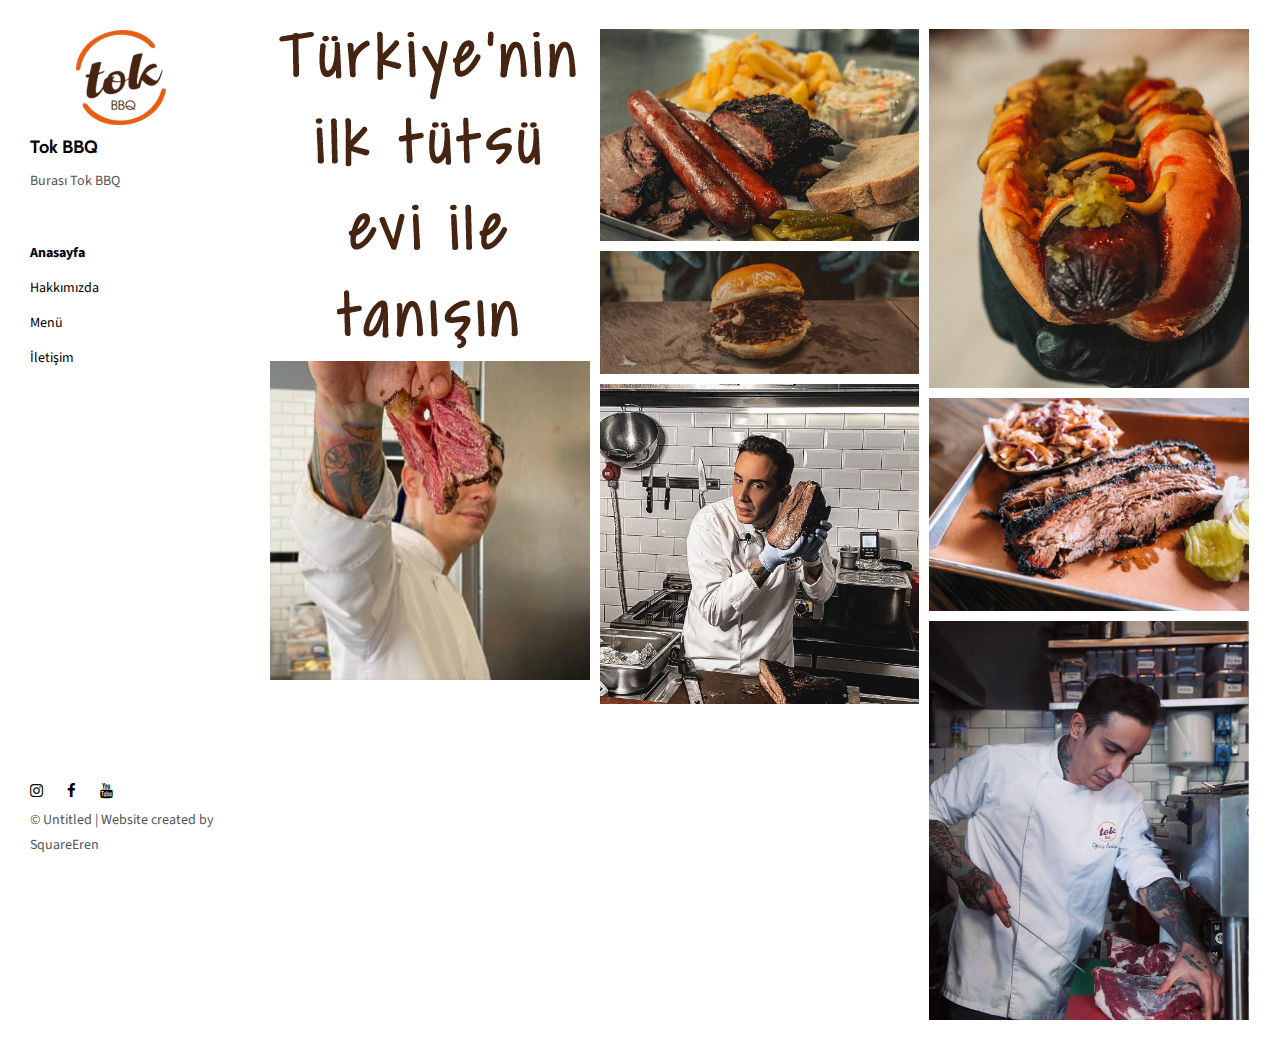
<file: index.html>
<!DOCTYPE html>
<html lang="en">

<head>
  <meta charset="UTF-8">
  <meta content="IE=edge" http-equiv="X-UA-Compatible">
  <meta content="width=device-width,initial-scale=1" name="viewport">
  <meta content="Page description" name="description">
  <meta name="google" content="notranslate" />
  <meta content="Mashup templates have been developped by Orson.io team" name="author">

  <!-- Disable tap highlight on IE -->
  <meta name="msapplication-tap-highlight" content="no">
  
  <link href="./assets/apple-icon-180x180.png" rel="apple-touch-icon">
  <link href="./assets/favicon.ico" rel="icon">



  <title>Tok BBQ</title>  

<link href="./main.82cfd66e.css" rel="stylesheet"></head>

<body>

<!-- Add your content of header -->
<header class="">
  <div class="navbar navbar-default visible-xs">
    <button type="button" class="navbar-toggle collapsed">
      <span class="sr-only">Toggle navigation</span>
      <span class="icon-bar"></span>
      <span class="icon-bar"></span>
      <span class="icon-bar"></span>
    </button>
    <a href="./index.html" class="navbar-brand">Tok BBQ</a>
  </div>

  <nav class="sidebar">
    <div class="navbar-collapse" id="navbar-collapse">
      <div class="site-header hidden-xs">
          <a class="site-brand" href="./index.html" title="">
            <img class="img-responsive site-logo" alt="" src="./assets/images/logo.png">
            Tok BBQ
          </a>
        <p>Burası Tok BBQ</p>
      </div>
      <ul class="nav">
        <li><a href="./index.html" title="">Anasayfa</a></li>
        <li><a href="./about.html" title="">Hakkımızda</a></li>
        <li><a href="./services.html" title="">Menü</a></li>
        <li><a href="./contact.html" title="">İletişim</a></li>
      </ul>

      <nav class="nav-footer">
        <p class="nav-footer-social-buttons">
          <a class="fa-icon" href="https://www.instagram.com/tokbbq" title="">
            <i class="fa fa-instagram"></i>
          </a>
          <a class="fa-icon" href="https://www.facebook.com/tokbbq" title="">
            <i class="fa fa-facebook"></i>
          </a>
          <a class="fa-icon" href="https://www.youtube.com/user/CozmicRock" title="">
            <i class="fa fa-youtube"></i>
          </a>
        </p>
        <p>© Untitled | Website created by<br>SquareEren</p>
      </nav>  
    </div> 
  </nav>
</header>
<main class="" id="main-collapse">

<!-- Add your site or app content here -->
 
<div class="hero-full-wrapper">
  <div class="grid">
  <div class="gutter-sizer"></div>
    <div class="grid-sizer"></div>
    
    <div class="grid-item">
      <img class="img-responsive" alt="" src="./assets/images/tutsuev.png">
    </div>

    
    <div class="grid-item">
      <img class="img-responsive" alt="" src="./assets/images/img4.jpg">
    </div>

    <div class="grid-item">
      <img class="img-responsive" alt="" src="./assets/images/img2.jpg">
    </div>
    <div class="grid-item">
      <img class="img-responsive" alt="" src="./assets/images/img3.jpg">
    </div>
    
    <div class="grid-item">
      <img class="img-responsive" alt="" src="./assets/images/img1.jpg">
    </div>

    <div class="grid-item">
      <img class="img-responsive" alt="" src="./assets/images/img6.jpg">
    </div>

    <div class="grid-item">
      <img class="img-responsive" alt="" src="./assets/images/img7.jpg">
    </div>
    <div class="grid-item">
      <img class="img-responsive" alt="" src="./assets/images/img8.jpg">
    </div>
    
  </div>
</div>


<script>
  document.addEventListener("DOMContentLoaded", function (event) {
     masonryBuild();
  });
</script>

</main>

<script>
document.addEventListener("DOMContentLoaded", function (event) {
  navbarToggleSidebar();
  navActivePage();
});
</script>

<!-- Google Analytics: change UA-XXXXX-X to be your site's ID 

<script>
  (function (i, s, o, g, r, a, m) {
    i['GoogleAnalyticsObject'] = r; i[r] = i[r] || function () {
      (i[r].q = i[r].q || []).push(arguments)
    }, i[r].l = 1 * new Date(); a = s.createElement(o),
      m = s.getElementsByTagName(o)[0]; a.async = 1; a.src = g; m.parentNode.insertBefore(a, m)
  })(window, document, 'script', '//www.google-analytics.com/analytics.js', 'ga');
  ga('create', 'UA-XXXXX-X', 'auto');
  ga('send', 'pageview');
</script>

--><script type="text/javascript" src="./main.85741bff.js"></script></body>

</html>
</file>
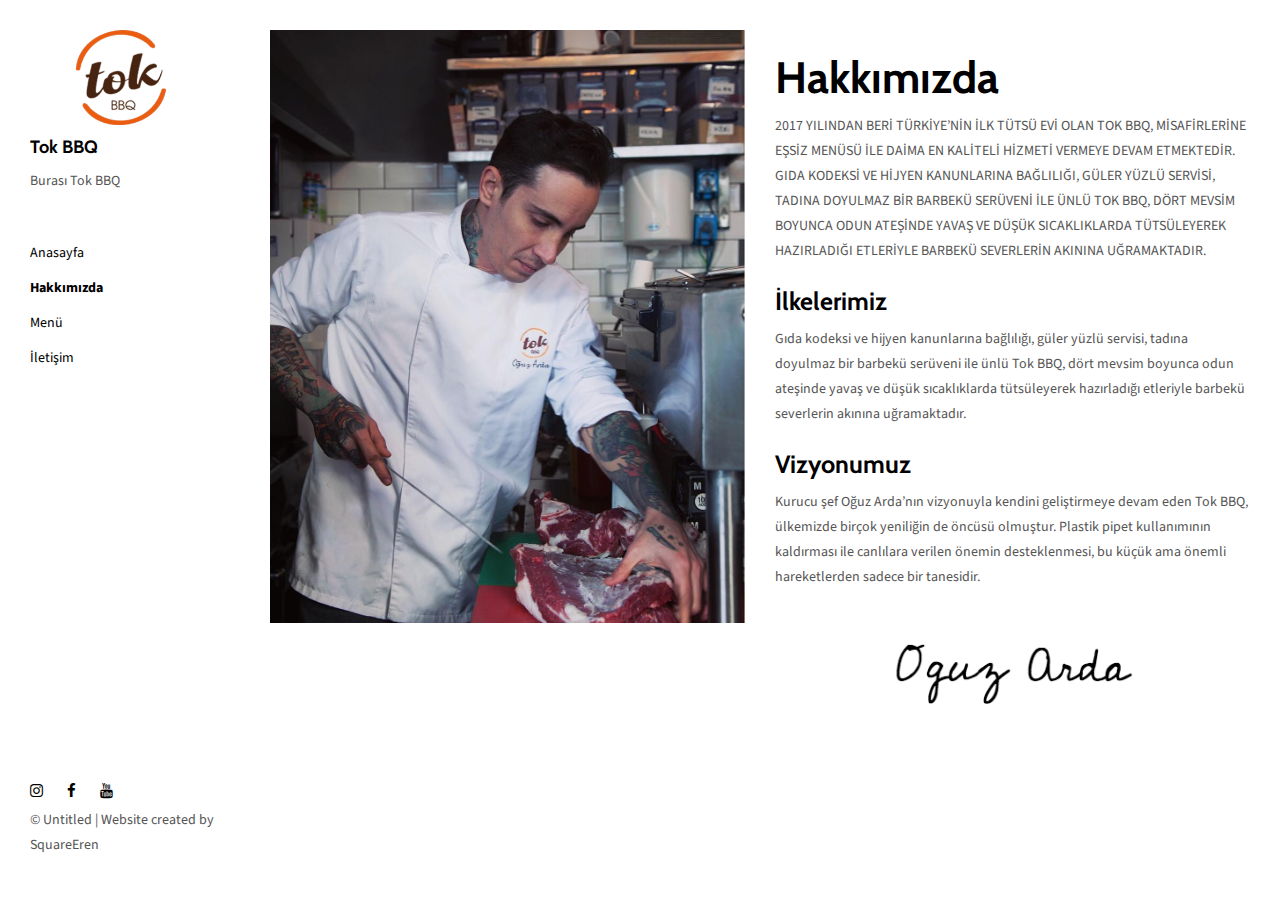
<file: about.html>
<!DOCTYPE html>
<html lang="en">

<head>
  <meta charset="UTF-8">
  <meta content="IE=edge" http-equiv="X-UA-Compatible">
  <meta content="width=device-width,initial-scale=1" name="viewport">
  <meta content="description" name="description">
  <meta name="google" content="notranslate" />
  <meta content="Mashup templates have been developped by Orson.io team" name="author">

  <!-- Disable tap highlight on IE -->
  <meta name="msapplication-tap-highlight" content="no">
  
  <link href="./assets/apple-icon-180x180.png" rel="apple-touch-icon">
  <link href="./assets/favicon.ico" rel="icon">



  <title>Hakkımızda - Burası TokBBQ</title>  

<link href="./main.82cfd66e.css" rel="stylesheet"></head>

<body>

 <!-- Add your content of header -->
 <header class="">
  <div class="navbar navbar-default visible-xs">
    <button type="button" class="navbar-toggle collapsed">
      <span class="sr-only">Toggle navigation</span>
      <span class="icon-bar"></span>
      <span class="icon-bar"></span>
      <span class="icon-bar"></span>
    </button>
    <a href="./index.html" class="navbar-brand">Tok BBQ</a>
  </div>

  <nav class="sidebar">
    <div class="navbar-collapse" id="navbar-collapse">
      <div class="site-header hidden-xs">
          <a class="site-brand" href="./index.html" title="">
            <img class="img-responsive site-logo" alt="" src="./assets/images/logo.png">
            Tok BBQ
          </a>
        <p>Burası Tok BBQ</p>
      </div>
      <ul class="nav">
        <li><a href="./index.html" title="">Anasayfa</a></li>
        <li><a href="./about.html" title="">Hakkımızda</a></li>
        <li><a href="./services.html" title="">Menü</a></li>
        <li><a href="./contact.html" title="">İletişim</a></li>
      </ul>

      <nav class="nav-footer">
        <p class="nav-footer-social-buttons">
          <a class="fa-icon" href="https://www.instagram.com/tokbbq" title="">
            <i class="fa fa-instagram"></i>
          </a>
          <a class="fa-icon" href="https://www.facebook.com/tokbbq" title="">
            <i class="fa fa-facebook"></i>
          </a>
          <a class="fa-icon" href="https://www.youtube.com/user/CozmicRock" title="">
            <i class="fa fa-youtube"></i>
          </a>
        </p>
        <p>© Untitled | Website created by<br>SquareEren</p>
      </nav>  
    </div> 
  </nav>
</header>
<main class="" id="main-collapse">


<div class="row">
  <div class="col-xs-12 col-md-6">
    <img class="img-responsive" alt="" src="./assets/images/img8.jpg">
  </div>
  <div class="col-xs-12 col-md-6">
    <h1>Hakkımızda</h1>
    
    <p>2017 YILINDAN BERİ TÜRKİYE’NİN İLK TÜTSÜ EVİ OLAN TOK BBQ, MİSAFİRLERİNE EŞSİZ MENÜSÜ İLE DAİMA EN KALİTELİ HİZMETİ VERMEYE DEVAM ETMEKTEDİR.
      GIDA KODEKSİ VE HİJYEN KANUNLARINA BAĞLILIĞI, GÜLER YÜZLÜ SERVİSİ, TADINA DOYULMAZ BİR BARBEKÜ SERÜVENİ İLE ÜNLÜ TOK BBQ, DÖRT MEVSİM BOYUNCA ODUN ATEŞİNDE YAVAŞ VE DÜŞÜK SICAKLIKLARDA TÜTSÜLEYEREK HAZIRLADIĞI ETLERİYLE BARBEKÜ SEVERLERİN AKININA UĞRAMAKTADIR.</p>
    
    <h3>İlkelerimiz</h3>

    <p>Gıda kodeksi ve hijyen kanunlarına bağlılığı, güler yüzlü servisi, tadına doyulmaz bir barbekü serüveni ile ünlü Tok BBQ, dört mevsim boyunca odun ateşinde yavaş ve düşük sıcaklıklarda tütsüleyerek hazırladığı etleriyle barbekü severlerin akınına uğramaktadır.</p>

    <h3>Vizyonumuz</h3>
    
    <p>Kurucu şef Oğuz Arda’nın vizyonuyla kendini geliştirmeye devam eden Tok BBQ, ülkemizde birçok yeniliğin de öncüsü olmuştur. Plastik pipet kullanımının kaldırması ile canlılara verilen önemin desteklenmesi, bu küçük ama önemli hareketlerden sadece bir tanesidir.</p>
    <img class="img-responsive" alt="" src="./assets/images/oguzardaimza.png">
 </div>
</div>
    
</main>

<script>
document.addEventListener("DOMContentLoaded", function (event) {
  navbarToggleSidebar();
  navActivePage();
});
</script>

<!-- Google Analytics: change UA-XXXXX-X to be your site's ID 

<script>
  (function (i, s, o, g, r, a, m) {
    i['GoogleAnalyticsObject'] = r; i[r] = i[r] || function () {
      (i[r].q = i[r].q || []).push(arguments)
    }, i[r].l = 1 * new Date(); a = s.createElement(o),
      m = s.getElementsByTagName(o)[0]; a.async = 1; a.src = g; m.parentNode.insertBefore(a, m)
  })(window, document, 'script', '//www.google-analytics.com/analytics.js', 'ga');
  ga('create', 'UA-XXXXX-X', 'auto');
  ga('send', 'pageview');
</script>

--> <script type="text/javascript" src="./main.85741bff.js"></script></body>

</html>
</file>
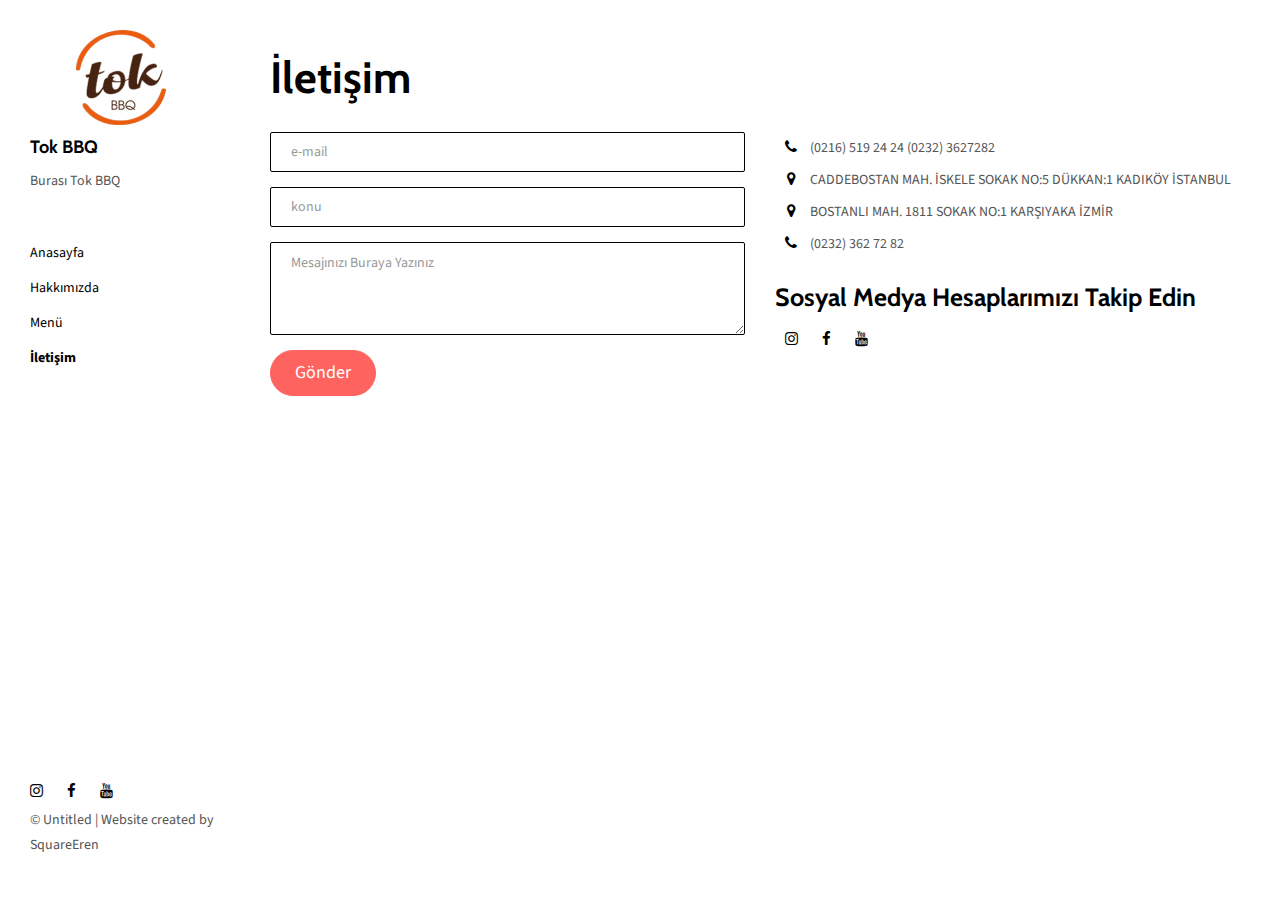
<file: contact.html>
<!DOCTYPE html>
<html lang="en">

<head>
  <meta charset="UTF-8">
  <meta content="IE=edge" http-equiv="X-UA-Compatible">
  <meta content="width=device-width,initial-scale=1" name="viewport">
  <meta content="description" name="description">
  <meta name="google" content="notranslate" />
  <meta content="Mashup templates have been developped by Orson.io team" name="author">

  <!-- Disable tap highlight on IE -->
  <meta name="msapplication-tap-highlight" content="no">
  
  <link href="./assets/apple-icon-180x180.png" rel="apple-touch-icon">
  <link href="./assets/favicon.ico" rel="icon">



  <title>İletişim - Burası TokBBQ</title>  

<link href="./main.82cfd66e.css" rel="stylesheet"></head>

<body>

 <!-- Add your content of header -->
 <header class="">
  <div class="navbar navbar-default visible-xs">
    <button type="button" class="navbar-toggle collapsed">
      <span class="sr-only">Toggle navigation</span>
      <span class="icon-bar"></span>
      <span class="icon-bar"></span>
      <span class="icon-bar"></span>
    </button>
    <a href="./index.html" class="navbar-brand">Tok BBQ</a>
  </div>

  <nav class="sidebar">
    <div class="navbar-collapse" id="navbar-collapse">
      <div class="site-header hidden-xs">
          <a class="site-brand" href="./index.html" title="">
            <img class="img-responsive site-logo" alt="" src="./assets/images/logo.png">
            Tok BBQ
          </a>
        <p>Burası Tok BBQ</p>
      </div>
      <ul class="nav">
        <li><a href="./index.html" title="">Anasayfa</a></li>
        <li><a href="./about.html" title="">Hakkımızda</a></li>
        <li><a href="./services.html" title="">Menü</a></li>
        <li><a href="./contact.html" title="">İletişim</a></li>
      </ul>

      <nav class="nav-footer">
        <p class="nav-footer-social-buttons">
          <a class="fa-icon" href="https://www.instagram.com/tokbbq" title="">
            <i class="fa fa-instagram"></i>
          </a>
          <a class="fa-icon" href="https://www.facebook.com/tokbbq" title="">
            <i class="fa fa-facebook"></i>
          </a>
          <a class="fa-icon" href="https://www.youtube.com/user/CozmicRock" title="">
            <i class="fa fa-youtube"></i>
          </a>
        </p>
        <p>© Untitled | Website created by<br>SquareEren</p>
      </nav>  
    </div> 
  </nav>
</header>
<main class="" id="main-collapse">


<div class="row">
  <div class="col-xs-12">
    <div class="section-container-spacer">
      <h1>İletişim</h1>
    </div>
    <div class="section-container-spacer">
       <form action="" class="reveal-content">
          <div class="row">
            <div class="col-md-6">
              <div class="form-group">
                <input type="email" class="form-control" id="email" placeholder="e-mail">
              </div>
              <div class="form-group">
                <input type="text" class="form-control" id="subject" placeholder="konu">
              </div>
              <div class="form-group">
                <textarea class="form-control" rows="3" placeholder="Mesajınızı Buraya Yazınız"></textarea>
              </div>
              <button type="submit" class="btn btn-primary btn-lg">Gönder</button>
            </div>
            <div class="col-md-6">
              <ul class="list-unstyled address-container">
                <li>
                  <span class="fa-icon">
                    <i class="fa fa-phone" aria-hidden="true"></i>
                  </span>
                  (0216) 519 24 24 (0232) 3627282
                </li>
                <li>
                  <span class="fa-icon">
                    <i class="fa fa fa-map-marker" aria-hidden="true"></i>
                  </span>
                  CADDEBOSTAN MAH. İSKELE SOKAK NO:5 DÜKKAN:1 KADIKÖY İSTANBUL
                </li>
                <li>
                  <span class="fa-icon">
                    <i class="fa fa fa-map-marker" aria-hidden="true"></i>
                  </span>
                  BOSTANLI MAH. 1811 SOKAK NO:1 KARŞIYAKA İZMİR
                </li>
                <li>
                  <span class="fa-icon">
                    <i class="fa fa-phone" aria-hidden="true"></i>
                  </span>
                  (0232) 362 72 82
                </li>
              </ul>
              <h3>Sosyal Medya Hesaplarımızı Takip Edin</h3>
              <a class="fa-icon" href="https://www.instagram.com/tokbbq" title="">
                <i class="fa fa-instagram"></i>
              </a>
              <a class="fa-icon" href="https://www.facebook.com/tokbbq" title="">
                <i class="fa fa-facebook"></i>
              </a>
              <a class="fa-icon" href="https://www.youtube.com/user/CozmicRock" title="">
                <i class="fa fa-youtube"></i>
              </a>
            </div>
          </div>
        </form>
    </div>
  </div>
</div>


</main>

<script>
document.addEventListener("DOMContentLoaded", function (event) {
  navbarToggleSidebar();
  navActivePage();
});
</script>

<!-- Google Analytics: change UA-XXXXX-X to be your site's ID 

<script>
  (function (i, s, o, g, r, a, m) {
    i['GoogleAnalyticsObject'] = r; i[r] = i[r] || function () {
      (i[r].q = i[r].q || []).push(arguments)
    }, i[r].l = 1 * new Date(); a = s.createElement(o),
      m = s.getElementsByTagName(o)[0]; a.async = 1; a.src = g; m.parentNode.insertBefore(a, m)
  })(window, document, 'script', '//www.google-analytics.com/analytics.js', 'ga');
  ga('create', 'UA-XXXXX-X', 'auto');
  ga('send', 'pageview');
</script>

--> <script type="text/javascript" src="./main.85741bff.js"></script></body>

</html>
</file>
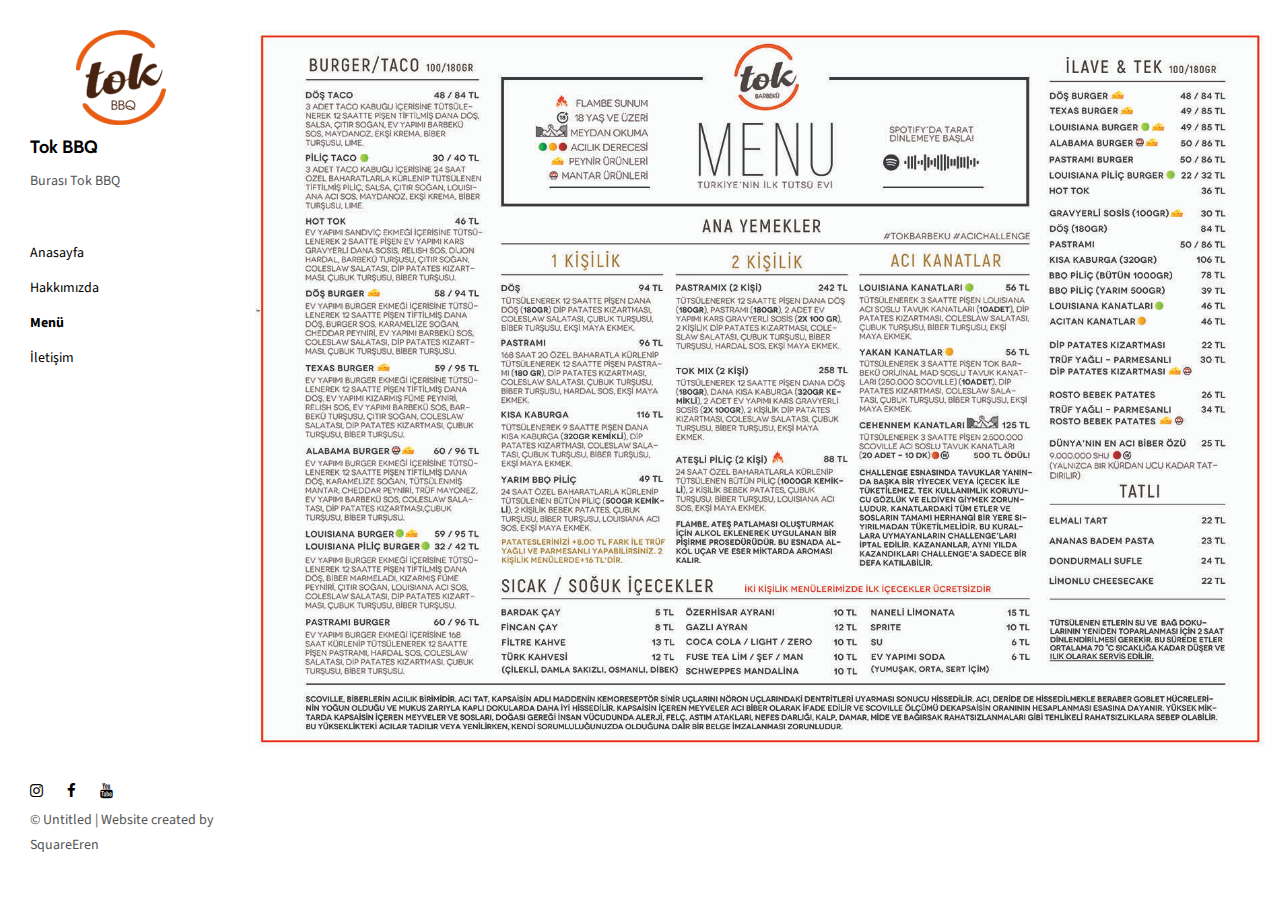
<file: services.html>
<!DOCTYPE html>
<html lang="en">

<head>
  <meta charset="UTF-8">
  <meta content="IE=edge" http-equiv="X-UA-Compatible">
  <meta content="width=device-width,initial-scale=1" name="viewport">
  <meta content="description" name="description">
  <meta name="google" content="notranslate" />
  <meta content="Mashup templates have been developped by Orson.io team" name="author">

  <!-- Disable tap highlight on IE -->
  <meta name="msapplication-tap-highlight" content="no">
  
  <link href="./assets/apple-icon-180x180.png" rel="apple-touch-icon">
  <link href="./assets/favicon.ico" rel="icon">



  <title>Menü - Burası TokBBQ</title>  

<link href="./main.82cfd66e.css" rel="stylesheet"></head>

<body>

 <!-- Add your content of header -->
 <header class="">
  <div class="navbar navbar-default visible-xs">
    <button type="button" class="navbar-toggle collapsed">
      <span class="sr-only">Toggle navigation</span>
      <span class="icon-bar"></span>
      <span class="icon-bar"></span>
      <span class="icon-bar"></span>
    </button>
    <a href="./index.html" class="navbar-brand">Tok BBQ</a>
  </div>

  <nav class="sidebar">
    <div class="navbar-collapse" id="navbar-collapse">
      <div class="site-header hidden-xs">
          <a class="site-brand" href="./index.html" title="">
            <img class="img-responsive site-logo" alt="" src="./assets/images/logo.png">
            Tok BBQ
          </a>
        <p>Burası Tok BBQ</p>
      </div>
      <ul class="nav">
        <li><a href="./index.html" title="">Anasayfa</a></li>
        <li><a href="./about.html" title="">Hakkımızda</a></li>
        <li><a href="./services.html" title="">Menü</a></li>
        <li><a href="./contact.html" title="">İletişim</a></li>
      </ul>

      <nav class="nav-footer">
        <p class="nav-footer-social-buttons">
          <a class="fa-icon" href="https://www.instagram.com/tokbbq" title="">
            <i class="fa fa-instagram"></i>
          </a>
          <a class="fa-icon" href="https://www.facebook.com/tokbbq" title="">
            <i class="fa fa-facebook"></i>
          </a>
          <a class="fa-icon" href="https://www.youtube.com/user/CozmicRock" title="">
            <i class="fa fa-youtube"></i>
          </a>
        </p>
        <p>© Untitled | Website created by<br>SquareEren</p>
      </nav>  
    </div> 
  </nav>
</header>
<main class="" id="main-collapse">


<div class="row">
  <div>
    <img width="1500" height="1067" alt="" style="height:auto;max-width:100%;vertical-align:top;cursor:pointer;" src="./assets/images/menu.jpg">
  </div>
</div>


</main>

<script>
document.addEventListener("DOMContentLoaded", function (event) {
  navbarToggleSidebar();
  navActivePage();
});
</script>

<!-- Google Analytics: change UA-XXXXX-X to be your site's ID 

<script>
  (function (i, s, o, g, r, a, m) {
    i['GoogleAnalyticsObject'] = r; i[r] = i[r] || function () {
      (i[r].q = i[r].q || []).push(arguments)
    }, i[r].l = 1 * new Date(); a = s.createElement(o),
      m = s.getElementsByTagName(o)[0]; a.async = 1; a.src = g; m.parentNode.insertBefore(a, m)
  })(window, document, 'script', '//www.google-analytics.com/analytics.js', 'ga');
  ga('create', 'UA-XXXXX-X', 'auto');
  ga('send', 'pageview');
</script>

--> <script type="text/javascript" src="./main.85741bff.js"></script></body>

</html>
</file>
<file: main.82cfd66e.css>
@import url(https://fonts.googleapis.com/css?family=Cabin:400,700|Source+Sans+Pro:400,700);@import url(https://maxcdn.bootstrapcdn.com/font-awesome/4.7.0/css/font-awesome.min.css);/*!
 * Bootstrap v3.3.7 (http://getbootstrap.com)
 * Copyright 2011-2016 Twitter, Inc.
 * Licensed under MIT (https://github.com/twbs/bootstrap/blob/master/LICENSE)
 */
/*! normalize.css v3.0.3 | MIT License | github.com/necolas/normalize.css */html{font-family:sans-serif;-ms-text-size-adjust:100%;-webkit-text-size-adjust:100%}body{margin:0}article,aside,details,figcaption,figure,footer,header,hgroup,main,menu,nav,section,summary{display:block}audio,canvas,progress,video{display:inline-block;vertical-align:baseline}audio:not([controls]){display:none;height:0}[hidden],template{display:none}a{background-color:transparent}a:active,a:hover{outline:0}abbr[title]{border-bottom:1px dotted}b,strong{font-weight:700}dfn{font-style:italic}h1{font-size:2em;margin:.67em 0}mark{background:#ff0;color:#000}small{font-size:80%}sub,sup{font-size:75%;line-height:0;position:relative;vertical-align:baseline}sup{top:-.5em}sub{bottom:-.25em}img{border:0}svg:not(:root){overflow:hidden}figure{margin:1em 40px}hr{box-sizing:content-box;height:0}pre{overflow:auto}code,kbd,pre,samp{font-family:monospace,monospace;font-size:1em}button,input,optgroup,select,textarea{color:inherit;font:inherit;margin:0}button{overflow:visible}button,select{text-transform:none}button,html input[type=button],input[type=reset],input[type=submit]{-webkit-appearance:button;cursor:pointer}button[disabled],html input[disabled]{cursor:default}button::-moz-focus-inner,input::-moz-focus-inner{border:0;padding:0}input{line-height:normal}input[type=checkbox],input[type=radio]{box-sizing:border-box;padding:0}input[type=number]::-webkit-inner-spin-button,input[type=number]::-webkit-outer-spin-button{height:auto}input[type=search]{-webkit-appearance:textfield;box-sizing:content-box}input[type=search]::-webkit-search-cancel-button,input[type=search]::-webkit-search-decoration{-webkit-appearance:none}fieldset{border:1px solid silver;margin:0 2px;padding:.35em .625em .75em}textarea{overflow:auto}optgroup{font-weight:700}table{border-collapse:collapse;border-spacing:0}td,th{padding:0}

/*! Source: https://github.com/h5bp/html5-boilerplate/blob/master/src/css/main.css */@media print{*,:after,:before{background:transparent!important;color:#000!important;box-shadow:none!important;text-shadow:none!important}a,a:visited{text-decoration:underline}a[href]:after{content:" (" attr(href) ")"}abbr[title]:after{content:" (" attr(title) ")"}a[href^="#"]:after,a[href^="javascript:"]:after{content:""}blockquote,pre{border:1px solid #999;page-break-inside:avoid}thead{display:table-header-group}img,tr{page-break-inside:avoid}img{max-width:100%!important}h2,h3,p{orphans:3;widows:3}h2,h3{page-break-after:avoid}.navbar{display:none}.btn>.caret,.dropup>.btn>.caret{border-top-color:#000!important}.label{border:1px solid #000}.table{border-collapse:collapse!important}.table td,.table th{background-color:#fff!important}.table-bordered td,.table-bordered th{border:1px solid #ddd!important}}*,:after,:before{-webkit-box-sizing:border-box;-moz-box-sizing:border-box;box-sizing:border-box}html{font-size:10px;-webkit-tap-highlight-color:transparent}body{font-family:Source Sans Pro,Helvetica,Arial,sans-serif;font-size:14px;line-height:1.78;color:#555;background-color:#fff}button,input,select,textarea{font-family:inherit;font-size:inherit;line-height:inherit}a{color:#ff6360;text-decoration:none}a:focus,a:hover{color:#ff1814;text-decoration:underline}a:focus{outline:5px auto -webkit-focus-ring-color;outline-offset:-2px}figure{margin:0}img{vertical-align:middle}.img-responsive{display:block;max-width:100%;height:auto;margin:auto;}.img-rounded{border-radius:2px}.img-thumbnail{padding:4px;line-height:1.78;background-color:#fff;border:1px solid #ddd;border-radius:2px;-webkit-transition:all .2s ease-in-out;-o-transition:all .2s ease-in-out;transition:all .2s ease-in-out;display:inline-block;max-width:100%;height:auto}.img-circle{border-radius:50%}hr{margin-top:24px;margin-bottom:24px;border:0;border-top:1px solid #eee}.sr-only{position:absolute;width:1px;height:1px;margin:-1px;padding:0;overflow:hidden;clip:rect(0,0,0,0);border:0}.sr-only-focusable:active,.sr-only-focusable:focus{position:static;width:auto;height:auto;margin:0;overflow:visible;clip:auto}[role=button]{cursor:pointer}.h1,.h2,.h3,.h4,.h5,.h6,h1,h2,h3,h4,h5,h6{font-family:Cabin,Helvetica,Arial,sans-serif;font-weight:700;line-height:1.1;color:#000}.h1 .small,.h1 small,.h2 .small,.h2 small,.h3 .small,.h3 small,.h4 .small,.h4 small,.h5 .small,.h5 small,.h6 .small,.h6 small,h1 .small,h1 small,h2 .small,h2 small,h3 .small,h3 small,h4 .small,h4 small,h5 .small,h5 small,h6 .small,h6 small{font-weight:400;line-height:1;color:#777}.h1,.h2,.h3,h1,h2,h3{margin-top:24px;margin-bottom:12px}.h1 .small,.h1 small,.h2 .small,.h2 small,.h3 .small,.h3 small,h1 .small,h1 small,h2 .small,h2 small,h3 .small,h3 small{font-size:65%}.h4,.h5,.h6,h4,h5,h6{margin-top:12px;margin-bottom:12px}.h4 .small,.h4 small,.h5 .small,.h5 small,.h6 .small,.h6 small,h4 .small,h4 small,h5 .small,h5 small,h6 .small,h6 small{font-size:75%}.h1,h1{font-size:44px}.h2,h2{font-size:33px}.h3,h3{font-size:25px}.h4,h4{font-size:19px}.h5,h5{font-size:14px}.h6,h6{font-size:12px}p{margin:0 0 12px}.lead{margin-bottom:24px;font-size:16px;font-weight:300;line-height:1.4}@media (min-width:768px){.lead{font-size:21px}}.small,small{font-size:85%}.mark,mark{background-color:#fcf8e3;padding:.2em}.text-left{text-align:left}.text-right{text-align:right}.text-center{text-align:center}.text-justify{text-align:justify}.text-nowrap{white-space:nowrap}.text-lowercase{text-transform:lowercase}.initialism,.text-uppercase{text-transform:uppercase}.text-capitalize{text-transform:capitalize}.text-muted{color:#777}.text-primary{color:#ff6360}a.text-primary:focus,a.text-primary:hover{color:#ff312d}.text-success{color:#fff}a.text-success:focus,a.text-success:hover{color:#e6e6e6}.text-info{color:#31708f}a.text-info:focus,a.text-info:hover{color:#245269}.text-warning{color:#8a6d3b}a.text-warning:focus,a.text-warning:hover{color:#66512c}.text-danger{color:#fff}a.text-danger:focus,a.text-danger:hover{color:#e6e6e6}.bg-primary{color:#fff;background-color:#ff6360}a.bg-primary:focus,a.bg-primary:hover{background-color:#ff312d}.bg-success{background-color:#57ce6e}a.bg-success:focus,a.bg-success:hover{background-color:#37bb50}.bg-info{background-color:#d9edf7}a.bg-info:focus,a.bg-info:hover{background-color:#afd9ee}.bg-warning{background-color:#fcf8e3}a.bg-warning:focus,a.bg-warning:hover{background-color:#f7ecb5}.bg-danger{background-color:#ee624b}a.bg-danger:focus,a.bg-danger:hover{background-color:#ea391c}.page-header{padding-bottom:11px;margin:48px 0 24px;border-bottom:1px solid #eee}ol,ul{margin-top:0;margin-bottom:12px}ol ol,ol ul,ul ol,ul ul{margin-bottom:0}.list-inline,.list-unstyled{padding-left:0;list-style:none}.list-inline{margin-left:-5px}.list-inline>li{display:inline-block;padding-left:5px;padding-right:5px}dl{margin-top:0;margin-bottom:24px}dd,dt{line-height:1.78}dt{font-weight:700}dd{margin-left:0}.dl-horizontal dd:after,.dl-horizontal dd:before{content:" ";display:table}.dl-horizontal dd:after{clear:both}@media (min-width:768px){.dl-horizontal dt{float:left;width:160px;clear:left;text-align:right;overflow:hidden;text-overflow:ellipsis;white-space:nowrap}.dl-horizontal dd{margin-left:180px}}abbr[data-original-title],abbr[title]{cursor:help;border-bottom:1px dotted #777}.initialism{font-size:90%}blockquote{padding:12px 24px;margin:0 0 24px;font-size:17.5px;border-left:5px solid #eee}blockquote ol:last-child,blockquote p:last-child,blockquote ul:last-child{margin-bottom:0}blockquote .small,blockquote footer,blockquote small{display:block;font-size:80%;line-height:1.78;color:#777}blockquote .small:before,blockquote footer:before,blockquote small:before{content:"\2014   \A0"}.blockquote-reverse,blockquote.pull-right{padding-right:15px;padding-left:0;border-right:5px solid #eee;border-left:0;text-align:right}.blockquote-reverse .small:before,.blockquote-reverse footer:before,.blockquote-reverse small:before,blockquote.pull-right .small:before,blockquote.pull-right footer:before,blockquote.pull-right small:before{content:""}.blockquote-reverse .small:after,.blockquote-reverse footer:after,.blockquote-reverse small:after,blockquote.pull-right .small:after,blockquote.pull-right footer:after,blockquote.pull-right small:after{content:"\A0   \2014"}address{margin-bottom:24px;font-style:normal;line-height:1.78}code,kbd,pre,samp{font-family:Menlo,Monaco,Consolas,Courier New,monospace}code{color:#c7254e;background-color:#f9f2f4}code,kbd{padding:2px 4px;font-size:90%;border-radius:2px}kbd{color:#fff;background-color:#333;box-shadow:inset 0 -1px 0 rgba(0,0,0,.25)}kbd kbd{padding:0;font-size:100%;font-weight:700;box-shadow:none}pre{display:block;padding:11.5px;margin:0 0 12px;font-size:13px;line-height:1.78;word-break:break-all;word-wrap:break-word;color:#333;background-color:#f5f5f5;border:1px solid #ccc;border-radius:2px}pre code{padding:0;font-size:inherit;color:inherit;white-space:pre-wrap;background-color:transparent;border-radius:0}.pre-scrollable{max-height:340px;overflow-y:scroll}.container{margin-right:auto;margin-left:auto;padding-left:15px;padding-right:15px}.container:after,.container:before{content:" ";display:table}.container:after{clear:both}@media (min-width:768px){.container{width:750px}}@media (min-width:992px){.container{width:970px}}@media (min-width:1200px){.container{width:1170px}}.container-fluid{margin-right:auto;margin-left:auto;padding-left:15px;padding-right:15px}.container-fluid:after,.container-fluid:before{content:" ";display:table}.container-fluid:after{clear:both}.row{margin-left:-15px;margin-right:-15px}.row:after,.row:before{content:" ";display:table}.row:after{clear:both}.col-lg-1,.col-lg-2,.col-lg-3,.col-lg-4,.col-lg-5,.col-lg-6,.col-lg-7,.col-lg-8,.col-lg-9,.col-lg-10,.col-lg-11,.col-lg-12,.col-md-1,.col-md-2,.col-md-3,.col-md-4,.col-md-5,.col-md-6,.col-md-7,.col-md-8,.col-md-9,.col-md-10,.col-md-11,.col-md-12,.col-sm-1,.col-sm-2,.col-sm-3,.col-sm-4,.col-sm-5,.col-sm-6,.col-sm-7,.col-sm-8,.col-sm-9,.col-sm-10,.col-sm-11,.col-sm-12,.col-xs-1,.col-xs-2,.col-xs-3,.col-xs-4,.col-xs-5,.col-xs-6,.col-xs-7,.col-xs-8,.col-xs-9,.col-xs-10,.col-xs-11,.col-xs-12{position:relative;min-height:1px;padding-left:15px;padding-right:15px}.col-xs-1,.col-xs-2,.col-xs-3,.col-xs-4,.col-xs-5,.col-xs-6,.col-xs-7,.col-xs-8,.col-xs-9,.col-xs-10,.col-xs-11,.col-xs-12{float:left}.col-xs-1{width:8.33333%}.col-xs-2{width:16.66667%}.col-xs-3{width:25%}.col-xs-4{width:33.33333%}.col-xs-5{width:41.66667%}.col-xs-6{width:50%}.col-xs-7{width:58.33333%}.col-xs-8{width:66.66667%}.col-xs-9{width:75%}.col-xs-10{width:83.33333%}.col-xs-11{width:91.66667%}.col-xs-12{width:100%}.col-xs-pull-0{right:auto}.col-xs-pull-1{right:8.33333%}.col-xs-pull-2{right:16.66667%}.col-xs-pull-3{right:25%}.col-xs-pull-4{right:33.33333%}.col-xs-pull-5{right:41.66667%}.col-xs-pull-6{right:50%}.col-xs-pull-7{right:58.33333%}.col-xs-pull-8{right:66.66667%}.col-xs-pull-9{right:75%}.col-xs-pull-10{right:83.33333%}.col-xs-pull-11{right:91.66667%}.col-xs-pull-12{right:100%}.col-xs-push-0{left:auto}.col-xs-push-1{left:8.33333%}.col-xs-push-2{left:16.66667%}.col-xs-push-3{left:25%}.col-xs-push-4{left:33.33333%}.col-xs-push-5{left:41.66667%}.col-xs-push-6{left:50%}.col-xs-push-7{left:58.33333%}.col-xs-push-8{left:66.66667%}.col-xs-push-9{left:75%}.col-xs-push-10{left:83.33333%}.col-xs-push-11{left:91.66667%}.col-xs-push-12{left:100%}.col-xs-offset-0{margin-left:0}.col-xs-offset-1{margin-left:8.33333%}.col-xs-offset-2{margin-left:16.66667%}.col-xs-offset-3{margin-left:25%}.col-xs-offset-4{margin-left:33.33333%}.col-xs-offset-5{margin-left:41.66667%}.col-xs-offset-6{margin-left:50%}.col-xs-offset-7{margin-left:58.33333%}.col-xs-offset-8{margin-left:66.66667%}.col-xs-offset-9{margin-left:75%}.col-xs-offset-10{margin-left:83.33333%}.col-xs-offset-11{margin-left:91.66667%}.col-xs-offset-12{margin-left:100%}@media (min-width:768px){.col-sm-1,.col-sm-2,.col-sm-3,.col-sm-4,.col-sm-5,.col-sm-6,.col-sm-7,.col-sm-8,.col-sm-9,.col-sm-10,.col-sm-11,.col-sm-12{float:left}.col-sm-1{width:8.33333%}.col-sm-2{width:16.66667%}.col-sm-3{width:25%}.col-sm-4{width:33.33333%}.col-sm-5{width:41.66667%}.col-sm-6{width:50%}.col-sm-7{width:58.33333%}.col-sm-8{width:66.66667%}.col-sm-9{width:75%}.col-sm-10{width:83.33333%}.col-sm-11{width:91.66667%}.col-sm-12{width:100%}.col-sm-pull-0{right:auto}.col-sm-pull-1{right:8.33333%}.col-sm-pull-2{right:16.66667%}.col-sm-pull-3{right:25%}.col-sm-pull-4{right:33.33333%}.col-sm-pull-5{right:41.66667%}.col-sm-pull-6{right:50%}.col-sm-pull-7{right:58.33333%}.col-sm-pull-8{right:66.66667%}.col-sm-pull-9{right:75%}.col-sm-pull-10{right:83.33333%}.col-sm-pull-11{right:91.66667%}.col-sm-pull-12{right:100%}.col-sm-push-0{left:auto}.col-sm-push-1{left:8.33333%}.col-sm-push-2{left:16.66667%}.col-sm-push-3{left:25%}.col-sm-push-4{left:33.33333%}.col-sm-push-5{left:41.66667%}.col-sm-push-6{left:50%}.col-sm-push-7{left:58.33333%}.col-sm-push-8{left:66.66667%}.col-sm-push-9{left:75%}.col-sm-push-10{left:83.33333%}.col-sm-push-11{left:91.66667%}.col-sm-push-12{left:100%}.col-sm-offset-0{margin-left:0}.col-sm-offset-1{margin-left:8.33333%}.col-sm-offset-2{margin-left:16.66667%}.col-sm-offset-3{margin-left:25%}.col-sm-offset-4{margin-left:33.33333%}.col-sm-offset-5{margin-left:41.66667%}.col-sm-offset-6{margin-left:50%}.col-sm-offset-7{margin-left:58.33333%}.col-sm-offset-8{margin-left:66.66667%}.col-sm-offset-9{margin-left:75%}.col-sm-offset-10{margin-left:83.33333%}.col-sm-offset-11{margin-left:91.66667%}.col-sm-offset-12{margin-left:100%}}@media (min-width:992px){.col-md-1,.col-md-2,.col-md-3,.col-md-4,.col-md-5,.col-md-6,.col-md-7,.col-md-8,.col-md-9,.col-md-10,.col-md-11,.col-md-12{float:left}.col-md-1{width:8.33333%}.col-md-2{width:16.66667%}.col-md-3{width:25%}.col-md-4{width:33.33333%}.col-md-5{width:41.66667%}.col-md-6{width:50%}.col-md-7{width:58.33333%}.col-md-8{width:66.66667%}.col-md-9{width:75%}.col-md-10{width:83.33333%}.col-md-11{width:91.66667%}.col-md-12{width:100%}.col-md-pull-0{right:auto}.col-md-pull-1{right:8.33333%}.col-md-pull-2{right:16.66667%}.col-md-pull-3{right:25%}.col-md-pull-4{right:33.33333%}.col-md-pull-5{right:41.66667%}.col-md-pull-6{right:50%}.col-md-pull-7{right:58.33333%}.col-md-pull-8{right:66.66667%}.col-md-pull-9{right:75%}.col-md-pull-10{right:83.33333%}.col-md-pull-11{right:91.66667%}.col-md-pull-12{right:100%}.col-md-push-0{left:auto}.col-md-push-1{left:8.33333%}.col-md-push-2{left:16.66667%}.col-md-push-3{left:25%}.col-md-push-4{left:33.33333%}.col-md-push-5{left:41.66667%}.col-md-push-6{left:50%}.col-md-push-7{left:58.33333%}.col-md-push-8{left:66.66667%}.col-md-push-9{left:75%}.col-md-push-10{left:83.33333%}.col-md-push-11{left:91.66667%}.col-md-push-12{left:100%}.col-md-offset-0{margin-left:0}.col-md-offset-1{margin-left:8.33333%}.col-md-offset-2{margin-left:16.66667%}.col-md-offset-3{margin-left:25%}.col-md-offset-4{margin-left:33.33333%}.col-md-offset-5{margin-left:41.66667%}.col-md-offset-6{margin-left:50%}.col-md-offset-7{margin-left:58.33333%}.col-md-offset-8{margin-left:66.66667%}.col-md-offset-9{margin-left:75%}.col-md-offset-10{margin-left:83.33333%}.col-md-offset-11{margin-left:91.66667%}.col-md-offset-12{margin-left:100%}}@media (min-width:1200px){.col-lg-1,.col-lg-2,.col-lg-3,.col-lg-4,.col-lg-5,.col-lg-6,.col-lg-7,.col-lg-8,.col-lg-9,.col-lg-10,.col-lg-11,.col-lg-12{float:left}.col-lg-1{width:8.33333%}.col-lg-2{width:16.66667%}.col-lg-3{width:25%}.col-lg-4{width:33.33333%}.col-lg-5{width:41.66667%}.col-lg-6{width:50%}.col-lg-7{width:58.33333%}.col-lg-8{width:66.66667%}.col-lg-9{width:75%}.col-lg-10{width:83.33333%}.col-lg-11{width:91.66667%}.col-lg-12{width:100%}.col-lg-pull-0{right:auto}.col-lg-pull-1{right:8.33333%}.col-lg-pull-2{right:16.66667%}.col-lg-pull-3{right:25%}.col-lg-pull-4{right:33.33333%}.col-lg-pull-5{right:41.66667%}.col-lg-pull-6{right:50%}.col-lg-pull-7{right:58.33333%}.col-lg-pull-8{right:66.66667%}.col-lg-pull-9{right:75%}.col-lg-pull-10{right:83.33333%}.col-lg-pull-11{right:91.66667%}.col-lg-pull-12{right:100%}.col-lg-push-0{left:auto}.col-lg-push-1{left:8.33333%}.col-lg-push-2{left:16.66667%}.col-lg-push-3{left:25%}.col-lg-push-4{left:33.33333%}.col-lg-push-5{left:41.66667%}.col-lg-push-6{left:50%}.col-lg-push-7{left:58.33333%}.col-lg-push-8{left:66.66667%}.col-lg-push-9{left:75%}.col-lg-push-10{left:83.33333%}.col-lg-push-11{left:91.66667%}.col-lg-push-12{left:100%}.col-lg-offset-0{margin-left:0}.col-lg-offset-1{margin-left:8.33333%}.col-lg-offset-2{margin-left:16.66667%}.col-lg-offset-3{margin-left:25%}.col-lg-offset-4{margin-left:33.33333%}.col-lg-offset-5{margin-left:41.66667%}.col-lg-offset-6{margin-left:50%}.col-lg-offset-7{margin-left:58.33333%}.col-lg-offset-8{margin-left:66.66667%}.col-lg-offset-9{margin-left:75%}.col-lg-offset-10{margin-left:83.33333%}.col-lg-offset-11{margin-left:91.66667%}.col-lg-offset-12{margin-left:100%}}table{background-color:transparent}caption{padding-top:8px;padding-bottom:8px;color:#777}caption,th{text-align:left}.table{width:100%;max-width:100%;margin-bottom:24px}.table>tbody>tr>td,.table>tbody>tr>th,.table>tfoot>tr>td,.table>tfoot>tr>th,.table>thead>tr>td,.table>thead>tr>th{padding:8px;line-height:1.78;vertical-align:top;border-top:1px solid #ddd}.table>thead>tr>th{vertical-align:bottom;border-bottom:2px solid #ddd}.table>caption+thead>tr:first-child>td,.table>caption+thead>tr:first-child>th,.table>colgroup+thead>tr:first-child>td,.table>colgroup+thead>tr:first-child>th,.table>thead:first-child>tr:first-child>td,.table>thead:first-child>tr:first-child>th{border-top:0}.table>tbody+tbody{border-top:2px solid #ddd}.table .table{background-color:#fff}.table-condensed>tbody>tr>td,.table-condensed>tbody>tr>th,.table-condensed>tfoot>tr>td,.table-condensed>tfoot>tr>th,.table-condensed>thead>tr>td,.table-condensed>thead>tr>th{padding:5px}.table-bordered,.table-bordered>tbody>tr>td,.table-bordered>tbody>tr>th,.table-bordered>tfoot>tr>td,.table-bordered>tfoot>tr>th,.table-bordered>thead>tr>td,.table-bordered>thead>tr>th{border:1px solid #ddd}.table-bordered>thead>tr>td,.table-bordered>thead>tr>th{border-bottom-width:2px}.table-striped>tbody>tr:nth-of-type(odd){background-color:#f9f9f9}.table-hover>tbody>tr:hover{background-color:#f5f5f5}table col[class*=col-]{position:static;float:none;display:table-column}table td[class*=col-],table th[class*=col-]{position:static;float:none;display:table-cell}.table>tbody>tr.active>td,.table>tbody>tr.active>th,.table>tbody>tr>td.active,.table>tbody>tr>th.active,.table>tfoot>tr.active>td,.table>tfoot>tr.active>th,.table>tfoot>tr>td.active,.table>tfoot>tr>th.active,.table>thead>tr.active>td,.table>thead>tr.active>th,.table>thead>tr>td.active,.table>thead>tr>th.active{background-color:#f5f5f5}.table-hover>tbody>tr.active:hover>td,.table-hover>tbody>tr.active:hover>th,.table-hover>tbody>tr:hover>.active,.table-hover>tbody>tr>td.active:hover,.table-hover>tbody>tr>th.active:hover{background-color:#e8e8e8}.table>tbody>tr.success>td,.table>tbody>tr.success>th,.table>tbody>tr>td.success,.table>tbody>tr>th.success,.table>tfoot>tr.success>td,.table>tfoot>tr.success>th,.table>tfoot>tr>td.success,.table>tfoot>tr>th.success,.table>thead>tr.success>td,.table>thead>tr.success>th,.table>thead>tr>td.success,.table>thead>tr>th.success{background-color:#57ce6e}.table-hover>tbody>tr.success:hover>td,.table-hover>tbody>tr.success:hover>th,.table-hover>tbody>tr:hover>.success,.table-hover>tbody>tr>td.success:hover,.table-hover>tbody>tr>th.success:hover{background-color:#43c85d}.table>tbody>tr.info>td,.table>tbody>tr.info>th,.table>tbody>tr>td.info,.table>tbody>tr>th.info,.table>tfoot>tr.info>td,.table>tfoot>tr.info>th,.table>tfoot>tr>td.info,.table>tfoot>tr>th.info,.table>thead>tr.info>td,.table>thead>tr.info>th,.table>thead>tr>td.info,.table>thead>tr>th.info{background-color:#d9edf7}.table-hover>tbody>tr.info:hover>td,.table-hover>tbody>tr.info:hover>th,.table-hover>tbody>tr:hover>.info,.table-hover>tbody>tr>td.info:hover,.table-hover>tbody>tr>th.info:hover{background-color:#c4e3f3}.table>tbody>tr.warning>td,.table>tbody>tr.warning>th,.table>tbody>tr>td.warning,.table>tbody>tr>th.warning,.table>tfoot>tr.warning>td,.table>tfoot>tr.warning>th,.table>tfoot>tr>td.warning,.table>tfoot>tr>th.warning,.table>thead>tr.warning>td,.table>thead>tr.warning>th,.table>thead>tr>td.warning,.table>thead>tr>th.warning{background-color:#fcf8e3}.table-hover>tbody>tr.warning:hover>td,.table-hover>tbody>tr.warning:hover>th,.table-hover>tbody>tr:hover>.warning,.table-hover>tbody>tr>td.warning:hover,.table-hover>tbody>tr>th.warning:hover{background-color:#faf2cc}.table>tbody>tr.danger>td,.table>tbody>tr.danger>th,.table>tbody>tr>td.danger,.table>tbody>tr>th.danger,.table>tfoot>tr.danger>td,.table>tfoot>tr.danger>th,.table>tfoot>tr>td.danger,.table>tfoot>tr>th.danger,.table>thead>tr.danger>td,.table>thead>tr.danger>th,.table>thead>tr>td.danger,.table>thead>tr>th.danger{background-color:#ee624b}.table-hover>tbody>tr.danger:hover>td,.table-hover>tbody>tr.danger:hover>th,.table-hover>tbody>tr:hover>.danger,.table-hover>tbody>tr>td.danger:hover,.table-hover>tbody>tr>th.danger:hover{background-color:#ec4e34}.table-responsive{overflow-x:auto;min-height:.01%}@media screen and (max-width:767px){.table-responsive{width:100%;margin-bottom:18px;overflow-y:hidden;-ms-overflow-style:-ms-autohiding-scrollbar;border:1px solid #ddd}.table-responsive>.table{margin-bottom:0}.table-responsive>.table>tbody>tr>td,.table-responsive>.table>tbody>tr>th,.table-responsive>.table>tfoot>tr>td,.table-responsive>.table>tfoot>tr>th,.table-responsive>.table>thead>tr>td,.table-responsive>.table>thead>tr>th{white-space:nowrap}.table-responsive>.table-bordered{border:0}.table-responsive>.table-bordered>tbody>tr>td:first-child,.table-responsive>.table-bordered>tbody>tr>th:first-child,.table-responsive>.table-bordered>tfoot>tr>td:first-child,.table-responsive>.table-bordered>tfoot>tr>th:first-child,.table-responsive>.table-bordered>thead>tr>td:first-child,.table-responsive>.table-bordered>thead>tr>th:first-child{border-left:0}.table-responsive>.table-bordered>tbody>tr>td:last-child,.table-responsive>.table-bordered>tbody>tr>th:last-child,.table-responsive>.table-bordered>tfoot>tr>td:last-child,.table-responsive>.table-bordered>tfoot>tr>th:last-child,.table-responsive>.table-bordered>thead>tr>td:last-child,.table-responsive>.table-bordered>thead>tr>th:last-child{border-right:0}.table-responsive>.table-bordered>tbody>tr:last-child>td,.table-responsive>.table-bordered>tbody>tr:last-child>th,.table-responsive>.table-bordered>tfoot>tr:last-child>td,.table-responsive>.table-bordered>tfoot>tr:last-child>th{border-bottom:0}}fieldset{margin:0;min-width:0}fieldset,legend{padding:0;border:0}legend{display:block;width:100%;margin-bottom:24px;font-size:21px;line-height:inherit;color:#333;border-bottom:1px solid #e5e5e5}label{display:inline-block;max-width:100%;margin-bottom:5px;font-weight:700}input[type=search]{-webkit-box-sizing:border-box;-moz-box-sizing:border-box;box-sizing:border-box}input[type=checkbox],input[type=radio]{margin:4px 0 0;margin-top:1px\9;line-height:normal}input[type=file]{display:block}input[type=range]{display:block;width:100%}select[multiple],select[size]{height:auto}input[type=checkbox]:focus,input[type=file]:focus,input[type=radio]:focus{outline:5px auto -webkit-focus-ring-color;outline-offset:-2px}output{padding-top:9px}.form-control,output{display:block;font-size:14px;line-height:1.78;color:#555}.form-control{width:100%;height:40px;padding:8px 20px;background-color:#fff;background-image:none;border:1px solid #000;border-radius:2px;-webkit-box-shadow:inset 0 1px 1px rgba(0,0,0,.075);box-shadow:inset 0 1px 1px rgba(0,0,0,.075);-webkit-transition:border-color .15s ease-in-out,box-shadow .15s ease-in-out;-o-transition:border-color ease-in-out .15s,box-shadow ease-in-out .15s;transition:border-color .15s ease-in-out,box-shadow .15s ease-in-out}.form-control:focus{border-color:#66afe9;-webkit-box-shadow:inset 0 1px 1px rgba(0,0,0,.075),0 0 8px rgba(102,175,233,.6);box-shadow:inset 0 1px 1px rgba(0,0,0,.075),0 0 8px rgba(102,175,233,.6)}.form-control::-moz-placeholder{color:#999;opacity:1}.form-control:-ms-input-placeholder{color:#999}.form-control::-webkit-input-placeholder{color:#999}.form-control::-ms-expand{border:0;background-color:transparent}.form-control[disabled],.form-control[readonly],fieldset[disabled] .form-control{background-color:#eee;opacity:1}.form-control[disabled],fieldset[disabled] .form-control{cursor:not-allowed}textarea.form-control{height:auto}input[type=search]{-webkit-appearance:none}@media screen and (-webkit-min-device-pixel-ratio:0){input[type=date].form-control,input[type=datetime-local].form-control,input[type=month].form-control,input[type=time].form-control{line-height:40px}.input-group-sm>.input-group-btn>input[type=date].btn,.input-group-sm>.input-group-btn>input[type=datetime-local].btn,.input-group-sm>.input-group-btn>input[type=month].btn,.input-group-sm>.input-group-btn>input[type=time].btn,.input-group-sm>input[type=date].form-control,.input-group-sm>input[type=date].input-group-addon,.input-group-sm>input[type=datetime-local].form-control,.input-group-sm>input[type=datetime-local].input-group-addon,.input-group-sm>input[type=month].form-control,.input-group-sm>input[type=month].input-group-addon,.input-group-sm>input[type=time].form-control,.input-group-sm>input[type=time].input-group-addon,.input-group-sm input[type=date],.input-group-sm input[type=datetime-local],.input-group-sm input[type=month],.input-group-sm input[type=time],input[type=date].input-sm,input[type=datetime-local].input-sm,input[type=month].input-sm,input[type=time].input-sm{line-height:30px}.input-group-lg>.input-group-btn>input[type=date].btn,.input-group-lg>.input-group-btn>input[type=datetime-local].btn,.input-group-lg>.input-group-btn>input[type=month].btn,.input-group-lg>.input-group-btn>input[type=time].btn,.input-group-lg>input[type=date].form-control,.input-group-lg>input[type=date].input-group-addon,.input-group-lg>input[type=datetime-local].form-control,.input-group-lg>input[type=datetime-local].input-group-addon,.input-group-lg>input[type=month].form-control,.input-group-lg>input[type=month].input-group-addon,.input-group-lg>input[type=time].form-control,.input-group-lg>input[type=time].input-group-addon,.input-group-lg input[type=date],.input-group-lg input[type=datetime-local],.input-group-lg input[type=month],.input-group-lg input[type=time],input[type=date].input-lg,input[type=datetime-local].input-lg,input[type=month].input-lg,input[type=time].input-lg{line-height:46px}}.form-group{margin-bottom:15px}.checkbox,.radio{position:relative;display:block;margin-top:10px;margin-bottom:10px}.checkbox label,.radio label{min-height:24px;padding-left:20px;margin-bottom:0;font-weight:400;cursor:pointer}.checkbox-inline input[type=checkbox],.checkbox input[type=checkbox],.radio-inline input[type=radio],.radio input[type=radio]{position:absolute;margin-left:-20px;margin-top:4px\9}.checkbox+.checkbox,.radio+.radio{margin-top:-5px}.checkbox-inline,.radio-inline{position:relative;display:inline-block;padding-left:20px;margin-bottom:0;vertical-align:middle;font-weight:400;cursor:pointer}.checkbox-inline+.checkbox-inline,.radio-inline+.radio-inline{margin-top:0;margin-left:10px}.checkbox-inline.disabled,.checkbox.disabled label,.radio-inline.disabled,.radio.disabled label,fieldset[disabled] .checkbox-inline,fieldset[disabled] .checkbox label,fieldset[disabled] .radio-inline,fieldset[disabled] .radio label,fieldset[disabled] input[type=checkbox],fieldset[disabled] input[type=radio],input[type=checkbox].disabled,input[type=checkbox][disabled],input[type=radio].disabled,input[type=radio][disabled]{cursor:not-allowed}.form-control-static{padding-top:9px;padding-bottom:9px;margin-bottom:0;min-height:38px}.form-control-static.input-lg,.form-control-static.input-sm,.input-group-lg>.form-control-static.form-control,.input-group-lg>.form-control-static.input-group-addon,.input-group-lg>.input-group-btn>.form-control-static.btn,.input-group-sm>.form-control-static.form-control,.input-group-sm>.form-control-static.input-group-addon,.input-group-sm>.input-group-btn>.form-control-static.btn{padding-left:0;padding-right:0}.input-group-sm>.form-control,.input-group-sm>.input-group-addon,.input-group-sm>.input-group-btn>.btn,.input-sm{height:30px;padding:5px 14px;font-size:12px;line-height:1.5;border-radius:2px}.input-group-sm>.input-group-btn>select.btn,.input-group-sm>select.form-control,.input-group-sm>select.input-group-addon,select.input-sm{height:30px;line-height:30px}.input-group-sm>.input-group-btn>select[multiple].btn,.input-group-sm>.input-group-btn>textarea.btn,.input-group-sm>select[multiple].form-control,.input-group-sm>select[multiple].input-group-addon,.input-group-sm>textarea.form-control,.input-group-sm>textarea.input-group-addon,select[multiple].input-sm,textarea.input-sm{height:auto}.form-group-sm .form-control{height:30px;padding:5px 14px;font-size:12px;line-height:1.5;border-radius:2px}.form-group-sm select.form-control{height:30px;line-height:30px}.form-group-sm select[multiple].form-control,.form-group-sm textarea.form-control{height:auto}.form-group-sm .form-control-static{height:30px;min-height:36px;padding:6px 14px;font-size:12px;line-height:1.5}.input-group-lg>.form-control,.input-group-lg>.input-group-addon,.input-group-lg>.input-group-btn>.btn,.input-lg{height:46px;padding:10px 24px;font-size:18px;line-height:1.33333;border-radius:2px}.input-group-lg>.input-group-btn>select.btn,.input-group-lg>select.form-control,.input-group-lg>select.input-group-addon,select.input-lg{height:46px;line-height:46px}.input-group-lg>.input-group-btn>select[multiple].btn,.input-group-lg>.input-group-btn>textarea.btn,.input-group-lg>select[multiple].form-control,.input-group-lg>select[multiple].input-group-addon,.input-group-lg>textarea.form-control,.input-group-lg>textarea.input-group-addon,select[multiple].input-lg,textarea.input-lg{height:auto}.form-group-lg .form-control{height:46px;padding:10px 24px;font-size:18px;line-height:1.33333;border-radius:2px}.form-group-lg select.form-control{height:46px;line-height:46px}.form-group-lg select[multiple].form-control,.form-group-lg textarea.form-control{height:auto}.form-group-lg .form-control-static{height:46px;min-height:42px;padding:11px 24px;font-size:18px;line-height:1.33333}.has-feedback{position:relative}.has-feedback .form-control{padding-right:50px}.form-control-feedback{position:absolute;top:0;right:0;z-index:2;display:block;width:40px;height:40px;line-height:40px;text-align:center;pointer-events:none}.form-group-lg .form-control+.form-control-feedback,.input-group-lg+.form-control-feedback,.input-group-lg>.form-control+.form-control-feedback,.input-group-lg>.input-group-addon+.form-control-feedback,.input-group-lg>.input-group-btn>.btn+.form-control-feedback,.input-lg+.form-control-feedback{width:46px;height:46px;line-height:46px}.form-group-sm .form-control+.form-control-feedback,.input-group-sm+.form-control-feedback,.input-group-sm>.form-control+.form-control-feedback,.input-group-sm>.input-group-addon+.form-control-feedback,.input-group-sm>.input-group-btn>.btn+.form-control-feedback,.input-sm+.form-control-feedback{width:30px;height:30px;line-height:30px}.has-success .checkbox,.has-success .checkbox-inline,.has-success.checkbox-inline label,.has-success.checkbox label,.has-success .control-label,.has-success .help-block,.has-success .radio,.has-success .radio-inline,.has-success.radio-inline label,.has-success.radio label{color:#fff}.has-success .form-control{border-color:#fff;-webkit-box-shadow:inset 0 1px 1px rgba(0,0,0,.075);box-shadow:inset 0 1px 1px rgba(0,0,0,.075)}.has-success .form-control:focus{border-color:#e6e6e6;-webkit-box-shadow:inset 0 1px 1px rgba(0,0,0,.075),0 0 6px #fff;box-shadow:inset 0 1px 1px rgba(0,0,0,.075),0 0 6px #fff}.has-success .input-group-addon{color:#fff;border-color:#fff;background-color:#57ce6e}.has-success .form-control-feedback{color:#fff}.has-warning .checkbox,.has-warning .checkbox-inline,.has-warning.checkbox-inline label,.has-warning.checkbox label,.has-warning .control-label,.has-warning .help-block,.has-warning .radio,.has-warning .radio-inline,.has-warning.radio-inline label,.has-warning.radio label{color:#8a6d3b}.has-warning .form-control{border-color:#8a6d3b;-webkit-box-shadow:inset 0 1px 1px rgba(0,0,0,.075);box-shadow:inset 0 1px 1px rgba(0,0,0,.075)}.has-warning .form-control:focus{border-color:#66512c;-webkit-box-shadow:inset 0 1px 1px rgba(0,0,0,.075),0 0 6px #c0a16b;box-shadow:inset 0 1px 1px rgba(0,0,0,.075),0 0 6px #c0a16b}.has-warning .input-group-addon{color:#8a6d3b;border-color:#8a6d3b;background-color:#fcf8e3}.has-warning .form-control-feedback{color:#8a6d3b}.has-error .checkbox,.has-error .checkbox-inline,.has-error.checkbox-inline label,.has-error.checkbox label,.has-error .control-label,.has-error .help-block,.has-error .radio,.has-error .radio-inline,.has-error.radio-inline label,.has-error.radio label{color:#fff}.has-error .form-control{border-color:#fff;-webkit-box-shadow:inset 0 1px 1px rgba(0,0,0,.075);box-shadow:inset 0 1px 1px rgba(0,0,0,.075)}.has-error .form-control:focus{border-color:#e6e6e6;-webkit-box-shadow:inset 0 1px 1px rgba(0,0,0,.075),0 0 6px #fff;box-shadow:inset 0 1px 1px rgba(0,0,0,.075),0 0 6px #fff}.has-error .input-group-addon{color:#fff;border-color:#fff;background-color:#ee624b}.has-error .form-control-feedback{color:#fff}.has-feedback label~.form-control-feedback{top:29px}.has-feedback label.sr-only~.form-control-feedback{top:0}.help-block{display:block;margin-top:5px;margin-bottom:10px;color:#959595}@media (min-width:768px){.form-inline .form-group{display:inline-block;margin-bottom:0;vertical-align:middle}.form-inline .form-control{display:inline-block;width:auto;vertical-align:middle}.form-inline .form-control-static{display:inline-block}.form-inline .input-group{display:inline-table;vertical-align:middle}.form-inline .input-group .form-control,.form-inline .input-group .input-group-addon,.form-inline .input-group .input-group-btn{width:auto}.form-inline .input-group>.form-control{width:100%}.form-inline .control-label{margin-bottom:0;vertical-align:middle}.form-inline .checkbox,.form-inline .radio{display:inline-block;margin-top:0;margin-bottom:0;vertical-align:middle}.form-inline .checkbox label,.form-inline .radio label{padding-left:0}.form-inline .checkbox input[type=checkbox],.form-inline .radio input[type=radio]{position:relative;margin-left:0}.form-inline .has-feedback .form-control-feedback{top:0}}.form-horizontal .checkbox,.form-horizontal .checkbox-inline,.form-horizontal .radio,.form-horizontal .radio-inline{margin-top:0;margin-bottom:0;padding-top:9px}.form-horizontal .checkbox,.form-horizontal .radio{min-height:33px}.form-horizontal .form-group{margin-left:-15px;margin-right:-15px}.form-horizontal .form-group:after,.form-horizontal .form-group:before{content:" ";display:table}.form-horizontal .form-group:after{clear:both}@media (min-width:768px){.form-horizontal .control-label{text-align:right;margin-bottom:0;padding-top:9px}}.form-horizontal .has-feedback .form-control-feedback{right:15px}@media (min-width:768px){.form-horizontal .form-group-lg .control-label{padding-top:11px;font-size:18px}}@media (min-width:768px){.form-horizontal .form-group-sm .control-label{padding-top:6px;font-size:12px}}.btn{display:inline-block;margin-bottom:0;font-weight:400;text-align:center;vertical-align:middle;touch-action:manipulation;cursor:pointer;background-image:none;border:1px solid transparent;white-space:nowrap;padding:8px 20px;font-size:14px;line-height:1.78;border-radius:50px;-webkit-user-select:none;-moz-user-select:none;-ms-user-select:none;user-select:none}.btn.active.focus,.btn.active:focus,.btn.focus,.btn:active.focus,.btn:active:focus,.btn:focus{outline:5px auto -webkit-focus-ring-color;outline-offset:-2px}.btn.focus,.btn:focus,.btn:hover{color:#333;text-decoration:none}.btn.active,.btn:active{outline:0;background-image:none;-webkit-box-shadow:inset 0 3px 5px rgba(0,0,0,.125);box-shadow:inset 0 3px 5px rgba(0,0,0,.125)}.btn.disabled,.btn[disabled],fieldset[disabled] .btn{cursor:not-allowed;opacity:.65;filter:alpha(opacity=65);-webkit-box-shadow:none;box-shadow:none}a.btn.disabled,fieldset[disabled] a.btn{pointer-events:none}.btn-default{color:#333;background-color:#fff;border-color:#333}.btn-default.focus,.btn-default:focus{color:#333;background-color:#e6e6e6;border-color:#000}.btn-default.active,.btn-default:active,.btn-default:hover,.open>.btn-default.dropdown-toggle{color:#333;background-color:#e6e6e6;border-color:#141414}.btn-default.active.focus,.btn-default.active:focus,.btn-default.active:hover,.btn-default:active.focus,.btn-default:active:focus,.btn-default:active:hover,.open>.btn-default.dropdown-toggle.focus,.open>.btn-default.dropdown-toggle:focus,.open>.btn-default.dropdown-toggle:hover{color:#333;background-color:#d4d4d4;border-color:#000}.btn-default.active,.btn-default:active,.open>.btn-default.dropdown-toggle{background-image:none}.btn-default.disabled.focus,.btn-default.disabled:focus,.btn-default.disabled:hover,.btn-default[disabled].focus,.btn-default[disabled]:focus,.btn-default[disabled]:hover,fieldset[disabled] .btn-default.focus,fieldset[disabled] .btn-default:focus,fieldset[disabled] .btn-default:hover{background-color:#fff;border-color:#333}.btn-default .badge{color:#fff;background-color:#333}.btn-primary{color:#fff;background-color:#ff6360;border-color:#ff6360}.btn-primary.focus,.btn-primary:focus{color:#fff;background-color:#ff312d;border-color:#e00400}.btn-primary.active,.btn-primary:active,.btn-primary:hover,.open>.btn-primary.dropdown-toggle{color:#fff;background-color:#ff312d;border-color:#ff2723}.btn-primary.active.focus,.btn-primary.active:focus,.btn-primary.active:hover,.btn-primary:active.focus,.btn-primary:active:focus,.btn-primary:active:hover,.open>.btn-primary.dropdown-toggle.focus,.open>.btn-primary.dropdown-toggle:focus,.open>.btn-primary.dropdown-toggle:hover{color:#fff;background-color:#ff0e09;border-color:#e00400}.btn-primary.active,.btn-primary:active,.open>.btn-primary.dropdown-toggle{background-image:none}.btn-primary.disabled.focus,.btn-primary.disabled:focus,.btn-primary.disabled:hover,.btn-primary[disabled].focus,.btn-primary[disabled]:focus,.btn-primary[disabled]:hover,fieldset[disabled] .btn-primary.focus,fieldset[disabled] .btn-primary:focus,fieldset[disabled] .btn-primary:hover{background-color:#ff6360;border-color:#ff6360}.btn-primary .badge{color:#ff6360;background-color:#fff}.btn-success{color:#fff;background-color:#5cb85c;border-color:#5cb85c}.btn-success.focus,.btn-success:focus{color:#fff;background-color:#449d44;border-color:#2d672d}.btn-success.active,.btn-success:active,.btn-success:hover,.open>.btn-success.dropdown-toggle{color:#fff;background-color:#449d44;border-color:#419641}.btn-success.active.focus,.btn-success.active:focus,.btn-success.active:hover,.btn-success:active.focus,.btn-success:active:focus,.btn-success:active:hover,.open>.btn-success.dropdown-toggle.focus,.open>.btn-success.dropdown-toggle:focus,.open>.btn-success.dropdown-toggle:hover{color:#fff;background-color:#398439;border-color:#2d672d}.btn-success.active,.btn-success:active,.open>.btn-success.dropdown-toggle{background-image:none}.btn-success.disabled.focus,.btn-success.disabled:focus,.btn-success.disabled:hover,.btn-success[disabled].focus,.btn-success[disabled]:focus,.btn-success[disabled]:hover,fieldset[disabled] .btn-success.focus,fieldset[disabled] .btn-success:focus,fieldset[disabled] .btn-success:hover{background-color:#5cb85c;border-color:#5cb85c}.btn-success .badge{color:#5cb85c;background-color:#fff}.btn-info{color:#fff;background-color:#f8bb56;border-color:#f8bb56}.btn-info.focus,.btn-info:focus{color:#fff;background-color:#f6a725;border-color:#c67f08}.btn-info.active,.btn-info:active,.btn-info:hover,.open>.btn-info.dropdown-toggle{color:#fff;background-color:#f6a725;border-color:#f6a31b}.btn-info.active.focus,.btn-info.active:focus,.btn-info.active:hover,.btn-info:active.focus,.btn-info:active:focus,.btn-info:active:hover,.open>.btn-info.dropdown-toggle.focus,.open>.btn-info.dropdown-toggle:focus,.open>.btn-info.dropdown-toggle:hover{color:#fff;background-color:#ed980a;border-color:#c67f08}.btn-info.active,.btn-info:active,.open>.btn-info.dropdown-toggle{background-image:none}.btn-info.disabled.focus,.btn-info.disabled:focus,.btn-info.disabled:hover,.btn-info[disabled].focus,.btn-info[disabled]:focus,.btn-info[disabled]:hover,fieldset[disabled] .btn-info.focus,fieldset[disabled] .btn-info:focus,fieldset[disabled] .btn-info:hover{background-color:#f8bb56;border-color:#f8bb56}.btn-info .badge{color:#f8bb56;background-color:#fff}.btn-warning{color:#fff;background-color:#f0ad4e;border-color:#f0ad4e}.btn-warning.focus,.btn-warning:focus{color:#fff;background-color:#ec971f;border-color:#b06d0f}.btn-warning.active,.btn-warning:active,.btn-warning:hover,.open>.btn-warning.dropdown-toggle{color:#fff;background-color:#ec971f;border-color:#eb9316}.btn-warning.active.focus,.btn-warning.active:focus,.btn-warning.active:hover,.btn-warning:active.focus,.btn-warning:active:focus,.btn-warning:active:hover,.open>.btn-warning.dropdown-toggle.focus,.open>.btn-warning.dropdown-toggle:focus,.open>.btn-warning.dropdown-toggle:hover{color:#fff;background-color:#d58512;border-color:#b06d0f}.btn-warning.active,.btn-warning:active,.open>.btn-warning.dropdown-toggle{background-image:none}.btn-warning.disabled.focus,.btn-warning.disabled:focus,.btn-warning.disabled:hover,.btn-warning[disabled].focus,.btn-warning[disabled]:focus,.btn-warning[disabled]:hover,fieldset[disabled] .btn-warning.focus,fieldset[disabled] .btn-warning:focus,fieldset[disabled] .btn-warning:hover{background-color:#f0ad4e;border-color:#f0ad4e}.btn-warning .badge{color:#f0ad4e;background-color:#fff}.btn-danger{color:#fff;background-color:#d9534f;border-color:#d9534f}.btn-danger.focus,.btn-danger:focus{color:#fff;background-color:#c9302c;border-color:#8b211e}.btn-danger.active,.btn-danger:active,.btn-danger:hover,.open>.btn-danger.dropdown-toggle{color:#fff;background-color:#c9302c;border-color:#c12e2a}.btn-danger.active.focus,.btn-danger.active:focus,.btn-danger.active:hover,.btn-danger:active.focus,.btn-danger:active:focus,.btn-danger:active:hover,.open>.btn-danger.dropdown-toggle.focus,.open>.btn-danger.dropdown-toggle:focus,.open>.btn-danger.dropdown-toggle:hover{color:#fff;background-color:#ac2925;border-color:#8b211e}.btn-danger.active,.btn-danger:active,.open>.btn-danger.dropdown-toggle{background-image:none}.btn-danger.disabled.focus,.btn-danger.disabled:focus,.btn-danger.disabled:hover,.btn-danger[disabled].focus,.btn-danger[disabled]:focus,.btn-danger[disabled]:hover,fieldset[disabled] .btn-danger.focus,fieldset[disabled] .btn-danger:focus,fieldset[disabled] .btn-danger:hover{background-color:#d9534f;border-color:#d9534f}.btn-danger .badge{color:#d9534f;background-color:#fff}.btn-link{color:#ff6360;font-weight:400;border-radius:0}.btn-link,.btn-link.active,.btn-link:active,.btn-link[disabled],fieldset[disabled] .btn-link{background-color:transparent;-webkit-box-shadow:none;box-shadow:none}.btn-link,.btn-link:active,.btn-link:focus,.btn-link:hover{border-color:transparent}.btn-link:focus,.btn-link:hover{color:#ff1814;text-decoration:underline;background-color:transparent}.btn-link[disabled]:focus,.btn-link[disabled]:hover,fieldset[disabled] .btn-link:focus,fieldset[disabled] .btn-link:hover{color:#777;text-decoration:none}.btn-group-lg>.btn,.btn-lg{padding:10px 24px;font-size:18px;line-height:1.33333;border-radius:50px}.btn-group-sm>.btn,.btn-sm{padding:5px 14px;font-size:12px;line-height:1.5;border-radius:50px}.btn-group-xs>.btn,.btn-xs{padding:1px 5px;font-size:12px;line-height:1.5;border-radius:50px}.btn-block{display:block;width:100%}.btn-block+.btn-block{margin-top:5px}input[type=button].btn-block,input[type=reset].btn-block,input[type=submit].btn-block{width:100%}.fade{opacity:0;-webkit-transition:opacity .15s linear;-o-transition:opacity .15s linear;transition:opacity .15s linear}.fade.in{opacity:1}.collapse{display:none}.collapse.in{display:block}tr.collapse.in{display:table-row}tbody.collapse.in{display:table-row-group}.collapsing{position:relative;height:0;overflow:hidden;-webkit-transition-property:height,visibility;transition-property:height,visibility;-webkit-transition-duration:.35s;transition-duration:.35s;-webkit-transition-timing-function:ease;transition-timing-function:ease}.caret{display:inline-block;width:0;height:0;margin-left:2px;vertical-align:middle;border-top:4px dashed;border-top:4px solid\9;border-right:4px solid transparent;border-left:4px solid transparent}.dropdown,.dropup{position:relative}.dropdown-toggle:focus{outline:0}.dropdown-menu{position:absolute;top:100%;left:0;z-index:1000;display:none;float:left;min-width:160px;padding:5px 0;margin:2px 0 0;list-style:none;font-size:14px;text-align:left;background-color:#fff;border:1px solid #ccc;border:1px solid rgba(0,0,0,.15);border-radius:2px;-webkit-box-shadow:0 6px 12px rgba(0,0,0,.175);box-shadow:0 6px 12px rgba(0,0,0,.175);background-clip:padding-box}.dropdown-menu.pull-right{right:0;left:auto}.dropdown-menu .divider{height:1px;margin:11px 0;overflow:hidden;background-color:#e5e5e5}.dropdown-menu>li>a{display:block;padding:3px 20px;clear:both;font-weight:400;line-height:1.78;color:#333;white-space:nowrap}.dropdown-menu>li>a:focus,.dropdown-menu>li>a:hover{text-decoration:none;color:#262626;background-color:#f5f5f5}.dropdown-menu>.active>a,.dropdown-menu>.active>a:focus,.dropdown-menu>.active>a:hover{color:#fff;text-decoration:none;outline:0;background-color:#ff6360}.dropdown-menu>.disabled>a,.dropdown-menu>.disabled>a:focus,.dropdown-menu>.disabled>a:hover{color:#777}.dropdown-menu>.disabled>a:focus,.dropdown-menu>.disabled>a:hover{text-decoration:none;background-color:transparent;background-image:none;filter:progid:DXImageTransform.Microsoft.gradient(enabled = false);cursor:not-allowed}.open>.dropdown-menu{display:block}.open>a{outline:0}.dropdown-menu-right{left:auto;right:0}.dropdown-menu-left{left:0;right:auto}.dropdown-header{display:block;padding:3px 20px;font-size:12px;line-height:1.78;color:#777;white-space:nowrap}.dropdown-backdrop{position:fixed;left:0;right:0;bottom:0;top:0;z-index:990}.pull-right>.dropdown-menu{right:0;left:auto}.dropup .caret,.navbar-fixed-bottom .dropdown .caret{border-top:0;border-bottom:4px dashed;border-bottom:4px solid\9;content:""}.dropup .dropdown-menu,.navbar-fixed-bottom .dropdown .dropdown-menu{top:auto;bottom:100%;margin-bottom:2px}@media (min-width:768px){.navbar-right .dropdown-menu{right:0;left:auto}.navbar-right .dropdown-menu-left{left:0;right:auto}}.btn-group,.btn-group-vertical{position:relative;display:inline-block;vertical-align:middle}.btn-group-vertical>.btn,.btn-group>.btn{position:relative;float:left}.btn-group-vertical>.btn.active,.btn-group-vertical>.btn:active,.btn-group-vertical>.btn:focus,.btn-group-vertical>.btn:hover,.btn-group>.btn.active,.btn-group>.btn:active,.btn-group>.btn:focus,.btn-group>.btn:hover{z-index:2}.btn-group .btn+.btn,.btn-group .btn+.btn-group,.btn-group .btn-group+.btn,.btn-group .btn-group+.btn-group{margin-left:-1px}.btn-toolbar{margin-left:-5px}.btn-toolbar:after,.btn-toolbar:before{content:" ";display:table}.btn-toolbar:after{clear:both}.btn-toolbar .btn,.btn-toolbar .btn-group,.btn-toolbar .input-group{float:left}.btn-toolbar>.btn,.btn-toolbar>.btn-group,.btn-toolbar>.input-group{margin-left:5px}.btn-group>.btn:not(:first-child):not(:last-child):not(.dropdown-toggle){border-radius:0}.btn-group>.btn:first-child{margin-left:0}.btn-group>.btn:first-child:not(:last-child):not(.dropdown-toggle){border-bottom-right-radius:0;border-top-right-radius:0}.btn-group>.btn:last-child:not(:first-child),.btn-group>.dropdown-toggle:not(:first-child){border-bottom-left-radius:0;border-top-left-radius:0}.btn-group>.btn-group{float:left}.btn-group>.btn-group:not(:first-child):not(:last-child)>.btn{border-radius:0}.btn-group>.btn-group:first-child:not(:last-child)>.btn:last-child,.btn-group>.btn-group:first-child:not(:last-child)>.dropdown-toggle{border-bottom-right-radius:0;border-top-right-radius:0}.btn-group>.btn-group:last-child:not(:first-child)>.btn:first-child{border-bottom-left-radius:0;border-top-left-radius:0}.btn-group .dropdown-toggle:active,.btn-group.open .dropdown-toggle{outline:0}.btn-group>.btn+.dropdown-toggle{padding-left:8px;padding-right:8px}.btn-group-lg.btn-group>.btn+.dropdown-toggle,.btn-group>.btn-lg+.dropdown-toggle{padding-left:12px;padding-right:12px}.btn-group.open .dropdown-toggle{-webkit-box-shadow:inset 0 3px 5px rgba(0,0,0,.125);box-shadow:inset 0 3px 5px rgba(0,0,0,.125)}.btn-group.open .dropdown-toggle.btn-link{-webkit-box-shadow:none;box-shadow:none}.btn .caret{margin-left:0}.btn-group-lg>.btn .caret,.btn-lg .caret{border-width:5px 5px 0;border-bottom-width:0}.dropup .btn-group-lg>.btn .caret,.dropup .btn-lg .caret{border-width:0 5px 5px}.btn-group-vertical>.btn,.btn-group-vertical>.btn-group,.btn-group-vertical>.btn-group>.btn{display:block;float:none;width:100%;max-width:100%}.btn-group-vertical>.btn-group:after,.btn-group-vertical>.btn-group:before{content:" ";display:table}.btn-group-vertical>.btn-group:after{clear:both}.btn-group-vertical>.btn-group>.btn{float:none}.btn-group-vertical>.btn+.btn,.btn-group-vertical>.btn+.btn-group,.btn-group-vertical>.btn-group+.btn,.btn-group-vertical>.btn-group+.btn-group{margin-top:-1px;margin-left:0}.btn-group-vertical>.btn:not(:first-child):not(:last-child){border-radius:0}.btn-group-vertical>.btn:first-child:not(:last-child){border-top-right-radius:50px;border-top-left-radius:50px;border-bottom-right-radius:0;border-bottom-left-radius:0}.btn-group-vertical>.btn:last-child:not(:first-child){border-top-right-radius:0;border-top-left-radius:0;border-bottom-right-radius:50px;border-bottom-left-radius:50px}.btn-group-vertical>.btn-group:not(:first-child):not(:last-child)>.btn{border-radius:0}.btn-group-vertical>.btn-group:first-child:not(:last-child)>.btn:last-child,.btn-group-vertical>.btn-group:first-child:not(:last-child)>.dropdown-toggle{border-bottom-right-radius:0;border-bottom-left-radius:0}.btn-group-vertical>.btn-group:last-child:not(:first-child)>.btn:first-child{border-top-right-radius:0;border-top-left-radius:0}.btn-group-justified{display:table;width:100%;table-layout:fixed;border-collapse:separate}.btn-group-justified>.btn,.btn-group-justified>.btn-group{float:none;display:table-cell;width:1%}.btn-group-justified>.btn-group .btn{width:100%}.btn-group-justified>.btn-group .dropdown-menu{left:auto}[data-toggle=buttons]>.btn-group>.btn input[type=checkbox],[data-toggle=buttons]>.btn-group>.btn input[type=radio],[data-toggle=buttons]>.btn input[type=checkbox],[data-toggle=buttons]>.btn input[type=radio]{position:absolute;clip:rect(0,0,0,0);pointer-events:none}.input-group{position:relative;display:table;border-collapse:separate}.input-group[class*=col-]{float:none;padding-left:0;padding-right:0}.input-group .form-control{position:relative;z-index:2;float:left;width:100%;margin-bottom:0}.input-group .form-control:focus{z-index:3}.input-group-addon,.input-group-btn,.input-group .form-control{display:table-cell}.input-group-addon:not(:first-child):not(:last-child),.input-group-btn:not(:first-child):not(:last-child),.input-group .form-control:not(:first-child):not(:last-child){border-radius:0}.input-group-addon,.input-group-btn{width:1%;white-space:nowrap;vertical-align:middle}.input-group-addon{padding:8px 20px;font-size:14px;font-weight:400;line-height:1;color:#555;text-align:center;background-color:#eee;border:1px solid #000;border-radius:2px}.input-group-addon.input-sm,.input-group-sm>.input-group-addon,.input-group-sm>.input-group-btn>.input-group-addon.btn{padding:5px 14px;font-size:12px;border-radius:2px}.input-group-addon.input-lg,.input-group-lg>.input-group-addon,.input-group-lg>.input-group-btn>.input-group-addon.btn{padding:10px 24px;font-size:18px;border-radius:2px}.input-group-addon input[type=checkbox],.input-group-addon input[type=radio]{margin-top:0}.input-group-addon:first-child,.input-group-btn:first-child>.btn,.input-group-btn:first-child>.btn-group>.btn,.input-group-btn:first-child>.dropdown-toggle,.input-group-btn:last-child>.btn-group:not(:last-child)>.btn,.input-group-btn:last-child>.btn:not(:last-child):not(.dropdown-toggle),.input-group .form-control:first-child{border-bottom-right-radius:0;border-top-right-radius:0}.input-group-addon:first-child{border-right:0}.input-group-addon:last-child,.input-group-btn:first-child>.btn-group:not(:first-child)>.btn,.input-group-btn:first-child>.btn:not(:first-child),.input-group-btn:last-child>.btn,.input-group-btn:last-child>.btn-group>.btn,.input-group-btn:last-child>.dropdown-toggle,.input-group .form-control:last-child{border-bottom-left-radius:0;border-top-left-radius:0}.input-group-addon:last-child{border-left:0}.input-group-btn{font-size:0;white-space:nowrap}.input-group-btn,.input-group-btn>.btn{position:relative}.input-group-btn>.btn+.btn{margin-left:-1px}.input-group-btn>.btn:active,.input-group-btn>.btn:focus,.input-group-btn>.btn:hover{z-index:2}.input-group-btn:first-child>.btn,.input-group-btn:first-child>.btn-group{margin-right:-1px}.input-group-btn:last-child>.btn,.input-group-btn:last-child>.btn-group{z-index:2;margin-left:-1px}.nav{margin-bottom:0;padding-left:0;list-style:none}.nav:after,.nav:before{content:" ";display:table}.nav:after{clear:both}.nav>li,.nav>li>a{position:relative;display:block}.nav>li>a{padding:5px 0}.nav>li>a:focus,.nav>li>a:hover{text-decoration:none;background-color:transparent}.nav>li.disabled>a{color:#777}.nav>li.disabled>a:focus,.nav>li.disabled>a:hover{color:#777;text-decoration:none;background-color:transparent;cursor:not-allowed}.nav .open>a,.nav .open>a:focus,.nav .open>a:hover{background-color:transparent;border-color:#ff6360}.nav .nav-divider{height:1px;margin:11px 0;overflow:hidden;background-color:#e5e5e5}.nav>li>a>img{max-width:none}.nav-tabs{border-bottom:1px solid #ddd}.nav-tabs>li{float:left;margin-bottom:-1px}.nav-tabs>li>a{margin-right:2px;line-height:1.78;border:1px solid transparent;border-radius:2px 2px 0 0}.nav-tabs>li>a:hover{border-color:#eee #eee #ddd}.nav-tabs>li.active>a,.nav-tabs>li.active>a:focus,.nav-tabs>li.active>a:hover{color:#555;background-color:#fff;border:1px solid #ddd;border-bottom-color:transparent;cursor:default}.nav-pills>li{float:left}.nav-pills>li>a{border-radius:2px}.nav-pills>li+li{margin-left:2px}.nav-pills>li.active>a,.nav-pills>li.active>a:focus,.nav-pills>li.active>a:hover{color:#fff;background-color:#ff6360}.nav-stacked>li{float:none}.nav-stacked>li+li{margin-top:2px;margin-left:0}.nav-justified,.nav-tabs.nav-justified{width:100%}.nav-justified>li,.nav-tabs.nav-justified>li{float:none}.nav-justified>li>a,.nav-tabs.nav-justified>li>a{text-align:center;margin-bottom:5px}.nav-justified>.dropdown .dropdown-menu{top:auto;left:auto}@media (min-width:768px){.nav-justified>li,.nav-tabs.nav-justified>li{display:table-cell;width:1%}.nav-justified>li>a,.nav-tabs.nav-justified>li>a{margin-bottom:0}}.nav-tabs-justified,.nav-tabs.nav-justified{border-bottom:0}.nav-tabs-justified>li>a,.nav-tabs.nav-justified>li>a{margin-right:0;border-radius:2px}.nav-tabs-justified>.active>a,.nav-tabs-justified>.active>a:focus,.nav-tabs-justified>.active>a:hover,.nav-tabs.nav-justified>.active>a,.nav-tabs.nav-justified>.active>a:focus,.nav-tabs.nav-justified>.active>a:hover{border:1px solid #ddd}@media (min-width:768px){.nav-tabs-justified>li>a,.nav-tabs.nav-justified>li>a{border-bottom:1px solid #ddd;border-radius:2px 2px 0 0}.nav-tabs-justified>.active>a,.nav-tabs-justified>.active>a:focus,.nav-tabs-justified>.active>a:hover,.nav-tabs.nav-justified>.active>a,.nav-tabs.nav-justified>.active>a:focus,.nav-tabs.nav-justified>.active>a:hover{border-bottom-color:#fff}}.tab-content>.tab-pane{display:none}.tab-content>.active{display:block}.nav-tabs .dropdown-menu{margin-top:-1px;border-top-right-radius:0;border-top-left-radius:0}.navbar{position:relative;min-height:50px;margin-bottom:24px;border:1px solid transparent}.navbar:after,.navbar:before{content:" ";display:table}.navbar:after{clear:both}@media (min-width:768px){.navbar{border-radius:2px}}.navbar-header:after,.navbar-header:before{content:" ";display:table}.navbar-header:after{clear:both}@media (min-width:768px){.navbar-header{float:left}}.navbar-collapse{overflow-x:visible;padding-right:15px;padding-left:15px;border-top:1px solid transparent;box-shadow:inset 0 1px 0 hsla(0,0%,100%,.1);-webkit-overflow-scrolling:touch}.navbar-collapse:after,.navbar-collapse:before{content:" ";display:table}.navbar-collapse:after{clear:both}.navbar-collapse.in{overflow-y:auto}@media (min-width:768px){.navbar-collapse{width:auto;border-top:0;box-shadow:none}.navbar-collapse.collapse{display:block!important;height:auto!important;padding-bottom:0;overflow:visible!important}.navbar-collapse.in{overflow-y:visible}.navbar-fixed-bottom .navbar-collapse,.navbar-fixed-top .navbar-collapse,.navbar-static-top .navbar-collapse{padding-left:0;padding-right:0}}.navbar-fixed-bottom .navbar-collapse,.navbar-fixed-top .navbar-collapse{max-height:340px}@media (max-device-width:480px) and (orientation:landscape){.navbar-fixed-bottom .navbar-collapse,.navbar-fixed-top .navbar-collapse{max-height:200px}}.container-fluid>.navbar-collapse,.container-fluid>.navbar-header,.container>.navbar-collapse,.container>.navbar-header{margin-right:-15px;margin-left:-15px}@media (min-width:768px){.container-fluid>.navbar-collapse,.container-fluid>.navbar-header,.container>.navbar-collapse,.container>.navbar-header{margin-right:0;margin-left:0}}.navbar-static-top{z-index:1000;border-width:0 0 1px}@media (min-width:768px){.navbar-static-top{border-radius:0}}.navbar-fixed-bottom,.navbar-fixed-top{position:fixed;right:0;left:0;z-index:1030}@media (min-width:768px){.navbar-fixed-bottom,.navbar-fixed-top{border-radius:0}}.navbar-fixed-top{top:0;border-width:0 0 1px}.navbar-fixed-bottom{bottom:0;margin-bottom:0;border-width:1px 0 0}.navbar-brand{float:left;padding:13px 15px;font-size:18px;line-height:24px;height:50px}.navbar-brand:focus,.navbar-brand:hover{text-decoration:none}.navbar-brand>img{display:block}@media (min-width:768px){.navbar>.container-fluid .navbar-brand,.navbar>.container .navbar-brand{margin-left:-15px}}.navbar-toggle{position:relative;float:right;margin-right:15px;padding:9px 10px;margin-top:8px;margin-bottom:8px;background-color:transparent;background-image:none;border:1px solid transparent;border-radius:2px}.navbar-toggle:focus{outline:0}.navbar-toggle .icon-bar{display:block;width:22px;height:2px;border-radius:1px}.navbar-toggle .icon-bar+.icon-bar{margin-top:4px}@media (min-width:768px){.navbar-toggle{display:none}}.navbar-nav{margin:6.5px -15px}.navbar-nav>li>a{padding-top:10px;padding-bottom:10px;line-height:24px}@media (max-width:767px){.navbar-nav .open .dropdown-menu{position:static;float:none;width:auto;margin-top:0;background-color:transparent;border:0;box-shadow:none}.navbar-nav .open .dropdown-menu .dropdown-header,.navbar-nav .open .dropdown-menu>li>a{padding:5px 15px 5px 25px}.navbar-nav .open .dropdown-menu>li>a{line-height:24px}.navbar-nav .open .dropdown-menu>li>a:focus,.navbar-nav .open .dropdown-menu>li>a:hover{background-image:none}}@media (min-width:768px){.navbar-nav{float:left;margin:0}.navbar-nav>li{float:left}.navbar-nav>li>a{padding-top:13px;padding-bottom:13px}}.navbar-form{margin:5px -15px;padding:10px 15px;border-top:1px solid transparent;border-bottom:1px solid transparent;-webkit-box-shadow:inset 0 1px 0 hsla(0,0%,100%,.1),0 1px 0 hsla(0,0%,100%,.1);box-shadow:inset 0 1px 0 hsla(0,0%,100%,.1),0 1px 0 hsla(0,0%,100%,.1)}@media (min-width:768px){.navbar-form .form-group{display:inline-block;margin-bottom:0;vertical-align:middle}.navbar-form .form-control{display:inline-block;width:auto;vertical-align:middle}.navbar-form .form-control-static{display:inline-block}.navbar-form .input-group{display:inline-table;vertical-align:middle}.navbar-form .input-group .form-control,.navbar-form .input-group .input-group-addon,.navbar-form .input-group .input-group-btn{width:auto}.navbar-form .input-group>.form-control{width:100%}.navbar-form .control-label{margin-bottom:0;vertical-align:middle}.navbar-form .checkbox,.navbar-form .radio{display:inline-block;margin-top:0;margin-bottom:0;vertical-align:middle}.navbar-form .checkbox label,.navbar-form .radio label{padding-left:0}.navbar-form .checkbox input[type=checkbox],.navbar-form .radio input[type=radio]{position:relative;margin-left:0}.navbar-form .has-feedback .form-control-feedback{top:0}}@media (max-width:767px){.navbar-form .form-group{margin-bottom:5px}.navbar-form .form-group:last-child{margin-bottom:0}}@media (min-width:768px){.navbar-form{width:auto;border:0;margin-left:0;margin-right:0;padding-top:0;padding-bottom:0;-webkit-box-shadow:none;box-shadow:none}}.navbar-nav>li>.dropdown-menu{margin-top:0;border-top-right-radius:0;border-top-left-radius:0}.navbar-fixed-bottom .navbar-nav>li>.dropdown-menu{margin-bottom:0;border-top-right-radius:2px;border-top-left-radius:2px;border-bottom-right-radius:0;border-bottom-left-radius:0}.navbar-btn{margin-top:5px;margin-bottom:5px}.btn-group-sm>.navbar-btn.btn,.navbar-btn.btn-sm{margin-top:10px;margin-bottom:10px}.btn-group-xs>.navbar-btn.btn,.navbar-btn.btn-xs{margin-top:14px;margin-bottom:14px}.navbar-text{margin-top:13px;margin-bottom:13px}@media (min-width:768px){.navbar-text{float:left;margin-left:15px;margin-right:15px}}@media (min-width:768px){.navbar-left{float:left!important}.navbar-right{float:right!important;margin-right:-15px}.navbar-right~.navbar-right{margin-right:0}}.navbar-default{background-color:transparent;border-color:transparent}.navbar-default .navbar-brand{color:#000}.navbar-default .navbar-brand:focus,.navbar-default .navbar-brand:hover{color:#000;background-color:transparent}.navbar-default .navbar-text{color:#777}.navbar-default .navbar-nav>li>a{color:#000}.navbar-default .navbar-nav>li>a:focus,.navbar-default .navbar-nav>li>a:hover{color:#333;background-color:transparent}.navbar-default .navbar-nav>.active>a,.navbar-default .navbar-nav>.active>a:focus,.navbar-default .navbar-nav>.active>a:hover{color:#555;background-color:transparent}.navbar-default .navbar-nav>.disabled>a,.navbar-default .navbar-nav>.disabled>a:focus,.navbar-default .navbar-nav>.disabled>a:hover{color:#ccc;background-color:transparent}.navbar-default .navbar-toggle{border-color:transparent}.navbar-default .navbar-toggle:focus,.navbar-default .navbar-toggle:hover{background-color:transparent}.navbar-default .navbar-toggle .icon-bar{background-color:#888}.navbar-default .navbar-collapse,.navbar-default .navbar-form{border-color:transparent}.navbar-default .navbar-nav>.open>a,.navbar-default .navbar-nav>.open>a:focus,.navbar-default .navbar-nav>.open>a:hover{background-color:transparent;color:#555}@media (max-width:767px){.navbar-default .navbar-nav .open .dropdown-menu>li>a{color:#000}.navbar-default .navbar-nav .open .dropdown-menu>li>a:focus,.navbar-default .navbar-nav .open .dropdown-menu>li>a:hover{color:#333;background-color:transparent}.navbar-default .navbar-nav .open .dropdown-menu>.active>a,.navbar-default .navbar-nav .open .dropdown-menu>.active>a:focus,.navbar-default .navbar-nav .open .dropdown-menu>.active>a:hover{color:#555;background-color:transparent}.navbar-default .navbar-nav .open .dropdown-menu>.disabled>a,.navbar-default .navbar-nav .open .dropdown-menu>.disabled>a:focus,.navbar-default .navbar-nav .open .dropdown-menu>.disabled>a:hover{color:#ccc;background-color:transparent}}.navbar-default .navbar-link{color:#000}.navbar-default .navbar-link:hover{color:#333}.navbar-default .btn-link{color:#000}.navbar-default .btn-link:focus,.navbar-default .btn-link:hover{color:#333}.navbar-default .btn-link[disabled]:focus,.navbar-default .btn-link[disabled]:hover,fieldset[disabled] .navbar-default .btn-link:focus,fieldset[disabled] .navbar-default .btn-link:hover{color:#ccc}.navbar-inverse{background-color:transparent;border-color:transparent}.navbar-inverse .navbar-brand{color:#9d9d9d}.navbar-inverse .navbar-brand:focus,.navbar-inverse .navbar-brand:hover{color:#fff;background-color:transparent}.navbar-inverse .navbar-nav>li>a,.navbar-inverse .navbar-text{color:#9d9d9d}.navbar-inverse .navbar-nav>.active>a,.navbar-inverse .navbar-nav>.active>a:focus,.navbar-inverse .navbar-nav>.active>a:hover,.navbar-inverse .navbar-nav>li>a:focus,.navbar-inverse .navbar-nav>li>a:hover{color:#fff;background-color:transparent}.navbar-inverse .navbar-nav>.disabled>a,.navbar-inverse .navbar-nav>.disabled>a:focus,.navbar-inverse .navbar-nav>.disabled>a:hover{color:#444;background-color:transparent}.navbar-inverse .navbar-toggle{border-color:#333}.navbar-inverse .navbar-toggle:focus,.navbar-inverse .navbar-toggle:hover{background-color:#333}.navbar-inverse .navbar-toggle .icon-bar{background-color:#fff}.navbar-inverse .navbar-collapse,.navbar-inverse .navbar-form{border-color:transparent}.navbar-inverse .navbar-nav>.open>a,.navbar-inverse .navbar-nav>.open>a:focus,.navbar-inverse .navbar-nav>.open>a:hover{background-color:transparent;color:#fff}@media (max-width:767px){.navbar-inverse .navbar-nav .open .dropdown-menu>.dropdown-header{border-color:transparent}.navbar-inverse .navbar-nav .open .dropdown-menu .divider{background-color:transparent}.navbar-inverse .navbar-nav .open .dropdown-menu>li>a{color:#9d9d9d}.navbar-inverse .navbar-nav .open .dropdown-menu>.active>a,.navbar-inverse .navbar-nav .open .dropdown-menu>.active>a:focus,.navbar-inverse .navbar-nav .open .dropdown-menu>.active>a:hover,.navbar-inverse .navbar-nav .open .dropdown-menu>li>a:focus,.navbar-inverse .navbar-nav .open .dropdown-menu>li>a:hover{color:#fff;background-color:transparent}.navbar-inverse .navbar-nav .open .dropdown-menu>.disabled>a,.navbar-inverse .navbar-nav .open .dropdown-menu>.disabled>a:focus,.navbar-inverse .navbar-nav .open .dropdown-menu>.disabled>a:hover{color:#444;background-color:transparent}}.navbar-inverse .navbar-link{color:#9d9d9d}.navbar-inverse .navbar-link:hover{color:#fff}.navbar-inverse .btn-link{color:#9d9d9d}.navbar-inverse .btn-link:focus,.navbar-inverse .btn-link:hover{color:#fff}.navbar-inverse .btn-link[disabled]:focus,.navbar-inverse .btn-link[disabled]:hover,fieldset[disabled] .navbar-inverse .btn-link:focus,fieldset[disabled] .navbar-inverse .btn-link:hover{color:#444}.label{display:inline;padding:.2em .6em .3em;font-size:75%;font-weight:700;line-height:1;color:#fff;text-align:center;white-space:nowrap;vertical-align:baseline;border-radius:.25em}.label:empty{display:none}.btn .label{position:relative;top:-1px}a.label:focus,a.label:hover{color:#fff;text-decoration:none;cursor:pointer}.label-default{background-color:#777}.label-default[href]:focus,.label-default[href]:hover{background-color:#5e5e5e}.label-primary{background-color:#ff6360}.label-primary[href]:focus,.label-primary[href]:hover{background-color:#ff312d}.label-success{background-color:#5cb85c}.label-success[href]:focus,.label-success[href]:hover{background-color:#449d44}.label-info{background-color:#f8bb56}.label-info[href]:focus,.label-info[href]:hover{background-color:#f6a725}.label-warning{background-color:#f0ad4e}.label-warning[href]:focus,.label-warning[href]:hover{background-color:#ec971f}.label-danger{background-color:#d9534f}.label-danger[href]:focus,.label-danger[href]:hover{background-color:#c9302c}.badge{display:inline-block;min-width:10px;padding:3px 7px;font-size:12px;font-weight:700;color:#fff;line-height:1;vertical-align:middle;white-space:nowrap;text-align:center;background-color:#777;border-radius:10px}.badge:empty{display:none}.btn .badge{position:relative;top:-1px}.btn-group-xs>.btn .badge,.btn-xs .badge{top:0;padding:1px 5px}.list-group-item.active>.badge,.nav-pills>.active>a>.badge{color:#ff6360;background-color:#fff}.list-group-item>.badge{float:right}.list-group-item>.badge+.badge{margin-right:5px}.nav-pills>li>a>.badge{margin-left:3px}a.badge:focus,a.badge:hover{color:#fff;text-decoration:none;cursor:pointer}.alert{padding:15px;margin-bottom:24px;border:1px solid transparent;border-radius:2px}.alert h4{margin-top:0;color:inherit}.alert .alert-link{font-weight:700}.alert>p,.alert>ul{margin-bottom:0}.alert>p+p{margin-top:5px}.alert-dismissable,.alert-dismissible{padding-right:35px}.alert-dismissable .close,.alert-dismissible .close{position:relative;top:-2px;right:-21px;color:inherit}.alert-success{background-color:#57ce6e;border-color:#57ce6e;color:#fff}.alert-success hr{border-top-color:#43c85d}.alert-success .alert-link{color:#e6e6e6}.alert-info{background-color:#d9edf7;border-color:#bce8f1;color:#31708f}.alert-info hr{border-top-color:#a6e1ec}.alert-info .alert-link{color:#245269}.alert-warning{background-color:#fcf8e3;border-color:#faebcc;color:#8a6d3b}.alert-warning hr{border-top-color:#f7e1b5}.alert-warning .alert-link{color:#66512c}.alert-danger{background-color:#ee624b;border-color:#ee624b;color:#fff}.alert-danger hr{border-top-color:#ec4e34}.alert-danger .alert-link{color:#e6e6e6}.embed-responsive{position:relative;display:block;height:0;padding:0;overflow:hidden}.embed-responsive .embed-responsive-item,.embed-responsive embed,.embed-responsive iframe,.embed-responsive object,.embed-responsive video{position:absolute;top:0;left:0;bottom:0;height:100%;width:100%;border:0}.embed-responsive-16by9{padding-bottom:56.25%}.embed-responsive-4by3{padding-bottom:75%}.close{float:right;font-size:21px;font-weight:700;line-height:1;color:#000;text-shadow:0 1px 0 #fff;opacity:.2;filter:alpha(opacity=20)}.close:focus,.close:hover{color:#000;text-decoration:none;cursor:pointer;opacity:.5;filter:alpha(opacity=50)}button.close{padding:0;cursor:pointer;background:transparent;border:0;-webkit-appearance:none}.carousel,.carousel-inner{position:relative}.carousel-inner{overflow:hidden;width:100%}.carousel-inner>.item{display:none;position:relative;-webkit-transition:left .6s ease-in-out;-o-transition:.6s ease-in-out left;transition:left .6s ease-in-out}.carousel-inner>.item>a>img,.carousel-inner>.item>img{display:block;max-width:100%;height:auto;line-height:1}@media (-webkit-transform-3d),(transform-3d){.carousel-inner>.item{-webkit-transition:-webkit-transform .6s ease-in-out;-moz-transition:-moz-transform .6s ease-in-out;-o-transition:-o-transform .6s ease-in-out;transition:transform .6s ease-in-out;-webkit-backface-visibility:hidden;-moz-backface-visibility:hidden;backface-visibility:hidden;-webkit-perspective:1000px;-moz-perspective:1000px;perspective:1000px}.carousel-inner>.item.active.right,.carousel-inner>.item.next{-webkit-transform:translate3d(100%,0,0);transform:translate3d(100%,0,0);left:0}.carousel-inner>.item.active.left,.carousel-inner>.item.prev{-webkit-transform:translate3d(-100%,0,0);transform:translate3d(-100%,0,0);left:0}.carousel-inner>.item.active,.carousel-inner>.item.next.left,.carousel-inner>.item.prev.right{-webkit-transform:translateZ(0);transform:translateZ(0);left:0}}.carousel-inner>.active,.carousel-inner>.next,.carousel-inner>.prev{display:block}.carousel-inner>.active{left:0}.carousel-inner>.next,.carousel-inner>.prev{position:absolute;top:0;width:100%}.carousel-inner>.next{left:100%}.carousel-inner>.prev{left:-100%}.carousel-inner>.next.left,.carousel-inner>.prev.right{left:0}.carousel-inner>.active.left{left:-100%}.carousel-inner>.active.right{left:100%}.carousel-control{position:absolute;top:0;left:0;bottom:0;width:15%;opacity:.5;filter:alpha(opacity=50);font-size:20px;color:#fff;text-align:center;text-shadow:0 1px 2px rgba(0,0,0,.6);background-color:transparent}.carousel-control.left{background-image:-webkit-linear-gradient(left,rgba(0,0,0,.5),rgba(0,0,0,.0001));background-image:-o-linear-gradient(left,rgba(0,0,0,.5) 0,rgba(0,0,0,.0001) 100%);background-image:linear-gradient(90deg,rgba(0,0,0,.5) 0,rgba(0,0,0,.0001));background-repeat:repeat-x;filter:progid:DXImageTransform.Microsoft.gradient(startColorstr="#80000000",endColorstr="#00000000",GradientType=1)}.carousel-control.right{left:auto;right:0;background-image:-webkit-linear-gradient(left,rgba(0,0,0,.0001),rgba(0,0,0,.5));background-image:-o-linear-gradient(left,rgba(0,0,0,.0001) 0,rgba(0,0,0,.5) 100%);background-image:linear-gradient(90deg,rgba(0,0,0,.0001) 0,rgba(0,0,0,.5));background-repeat:repeat-x;filter:progid:DXImageTransform.Microsoft.gradient(startColorstr="#00000000",endColorstr="#80000000",GradientType=1)}.carousel-control:focus,.carousel-control:hover{outline:0;color:#fff;text-decoration:none;opacity:.9;filter:alpha(opacity=90)}.carousel-control .glyphicon-chevron-left,.carousel-control .glyphicon-chevron-right,.carousel-control .icon-next,.carousel-control .icon-prev{position:absolute;top:50%;margin-top:-10px;z-index:5;display:inline-block}.carousel-control .glyphicon-chevron-left,.carousel-control .icon-prev{left:50%;margin-left:-10px}.carousel-control .glyphicon-chevron-right,.carousel-control .icon-next{right:50%;margin-right:-10px}.carousel-control .icon-next,.carousel-control .icon-prev{width:20px;height:20px;line-height:1;font-family:serif}.carousel-control .icon-prev:before{content:"\2039"}.carousel-control .icon-next:before{content:"\203A"}.carousel-indicators{position:absolute;bottom:10px;left:50%;z-index:15;width:60%;margin-left:-30%;padding-left:0;list-style:none;text-align:center}.carousel-indicators li{display:inline-block;width:10px;height:10px;margin:1px;text-indent:-999px;border:1px solid #fff;border-radius:10px;cursor:pointer;background-color:#000\9;background-color:transparent}.carousel-indicators .active{margin:0;width:12px;height:12px;background-color:#fff}.carousel-caption{position:absolute;left:15%;right:15%;bottom:20px;z-index:10;padding-top:20px;padding-bottom:20px;color:#fff;text-align:center;text-shadow:0 1px 2px rgba(0,0,0,.6)}.carousel-caption .btn{text-shadow:none}@media screen and (min-width:768px){.carousel-control .glyphicon-chevron-left,.carousel-control .glyphicon-chevron-right,.carousel-control .icon-next,.carousel-control .icon-prev{width:30px;height:30px;margin-top:-10px;font-size:30px}.carousel-control .glyphicon-chevron-left,.carousel-control .icon-prev{margin-left:-10px}.carousel-control .glyphicon-chevron-right,.carousel-control .icon-next{margin-right:-10px}.carousel-caption{left:20%;right:20%;padding-bottom:30px}.carousel-indicators{bottom:20px}}.clearfix:after,.clearfix:before{content:" ";display:table}.clearfix:after{clear:both}.center-block{display:block;margin-left:auto;margin-right:auto}.pull-right{float:right!important}.pull-left{float:left!important}.hide{display:none!important}.show{display:block!important}.invisible{visibility:hidden}.text-hide{font:0/0 a;color:transparent;text-shadow:none;background-color:transparent;border:0}.hidden{display:none!important}.affix{position:fixed}@-ms-viewport{width:device-width}.visible-lg,.visible-lg-block,.visible-lg-inline,.visible-lg-inline-block,.visible-md,.visible-md-block,.visible-md-inline,.visible-md-inline-block,.visible-sm,.visible-sm-block,.visible-sm-inline,.visible-sm-inline-block,.visible-xs,.visible-xs-block,.visible-xs-inline,.visible-xs-inline-block{display:none!important}@media (max-width:767px){.visible-xs{display:block!important}table.visible-xs{display:table!important}tr.visible-xs{display:table-row!important}td.visible-xs,th.visible-xs{display:table-cell!important}}@media (max-width:767px){.visible-xs-block{display:block!important}}@media (max-width:767px){.visible-xs-inline{display:inline!important}}@media (max-width:767px){.visible-xs-inline-block{display:inline-block!important}}@media (min-width:768px) and (max-width:991px){.visible-sm{display:block!important}table.visible-sm{display:table!important}tr.visible-sm{display:table-row!important}td.visible-sm,th.visible-sm{display:table-cell!important}}@media (min-width:768px) and (max-width:991px){.visible-sm-block{display:block!important}}@media (min-width:768px) and (max-width:991px){.visible-sm-inline{display:inline!important}}@media (min-width:768px) and (max-width:991px){.visible-sm-inline-block{display:inline-block!important}}@media (min-width:992px) and (max-width:1199px){.visible-md{display:block!important}table.visible-md{display:table!important}tr.visible-md{display:table-row!important}td.visible-md,th.visible-md{display:table-cell!important}}@media (min-width:992px) and (max-width:1199px){.visible-md-block{display:block!important}}@media (min-width:992px) and (max-width:1199px){.visible-md-inline{display:inline!important}}@media (min-width:992px) and (max-width:1199px){.visible-md-inline-block{display:inline-block!important}}@media (min-width:1200px){.visible-lg{display:block!important}table.visible-lg{display:table!important}tr.visible-lg{display:table-row!important}td.visible-lg,th.visible-lg{display:table-cell!important}}@media (min-width:1200px){.visible-lg-block{display:block!important}}@media (min-width:1200px){.visible-lg-inline{display:inline!important}}@media (min-width:1200px){.visible-lg-inline-block{display:inline-block!important}}@media (max-width:767px){.hidden-xs{display:none!important}}@media (min-width:768px) and (max-width:991px){.hidden-sm{display:none!important}}@media (min-width:992px) and (max-width:1199px){.hidden-md{display:none!important}}@media (min-width:1200px){.hidden-lg{display:none!important}}.visible-print{display:none!important}@media print{.visible-print{display:block!important}table.visible-print{display:table!important}tr.visible-print{display:table-row!important}td.visible-print,th.visible-print{display:table-cell!important}}.visible-print-block{display:none!important}@media print{.visible-print-block{display:block!important}}.visible-print-inline{display:none!important}@media print{.visible-print-inline{display:inline!important}}.visible-print-inline-block{display:none!important}@media print{.visible-print-inline-block{display:inline-block!important}}@media print{.hidden-print{display:none!important}}.grid{width:100%;margin-top:-11px}.grid-overlay{position:absolute;top:0;left:0;right:0;background:#fff;width:100%;bottom:0;z-index:10}.grid-item,.grid-sizer{width:100%;margin-bottom:1%}@media (min-width:768px){.grid-item,.grid-sizer{width:49.5%}}@media (min-width:1200px){.grid-item,.grid-sizer{width:32.633%}}.gutter-sizer{width:1%}.grid-item{position:relative;display:block}.grid-item .project-description{opacity:0;-webkit-transition:all .3s linear;-o-transition:all .3s linear;transition:all .3s linear;background:hsla(0,0%,100%,.5);position:absolute;width:90%;top:0;bottom:0;left:0;right:0;margin:5%;text-decoration:none}.grid-item .project-description .project-text-holder{display:table;text-align:center;vertical-align:middle;width:100%;height:100%;overflow:hidden}.grid-item .project-description .project-text-holder .project-text-inner{display:table-cell;text-align:center;vertical-align:middle;width:100%;height:100%;margin:0;padding:0}.grid-item:hover .project-description{opacity:1}.section-container-spacer{margin-bottom:30px}.btn{-webkit-transition:all .1s linear;-o-transition:all .1s linear;transition:all .1s linear}.fa-icon{color:#000;width:32px;height:32px;display:inline-block;line-height:32px;font-size:15px;text-align:center}.form-control{box-shadow:none}.form-control:focus{outline:0;box-shadow:none;border-color:#000}label{font-weight:400}textarea{max-width:100%}main{-webkit-transition:all .2s linear;-o-transition:all .2s linear;transition:all .2s linear;padding:15px;height:100%}@media (min-width:768px){main{margin-left:240px}}@media (min-width:992px){main{padding:30px}}.sidebar{position:fixed;top:0;bottom:0;width:240px;height:auto;overflow-x:hidden;overflow-y:auto;background-color:#fff;z-index:999;-webkit-transition:left .2s linear;-o-transition:left .2s linear;transition:left .2s linear;left:-240px;top:52px;padding:20px}.sidebar .navbar-collapse{padding:0}.sidebar.open{left:0}@media (min-width:768px){.sidebar{padding:30px;left:0;top:0}}.site-header{margin-bottom:30px;overflow:hidden}.site-brand,.site-logo{margin-bottom:6px}.site-brand{color:#000;font-family:Cabin,Helvetica,Arial,sans-serif;font-size:18px;font-weight:700;display:block;-webkit-transition:all .2s linear;-o-transition:all .2s linear;transition:all .2s linear}.site-brand:hover{text-decoration:none}.nav-footer{position:absolute;bottom:0;padding-bottom:30px}.nav-footer a,.nav>li>a{color:#000}.nav>li>a.active{font-weight:700}.nav>li>a:hover{color:#ff6360}.nav-footer-social-buttons{margin-bottom:0;margin-left:-10px}.navbar-default{margin-bottom:0}.navbar-toggle{margin-left:15px;float:left;margin-right:0}.template-example{margin-bottom:30px}.template-example .template-title-example{font-family:Lato,Times,serif;font-weight:400;color:#34495e;padding:0}.template-example .template-title-example:after,.template-example .template-title-example:before{display:none}.template-example h2{font-size:32px}.template-example h3{font-size:20px}.template-example .table>tbody>tr>td,.template-example .table>tbody>tr>th,.template-example .table>tfoot>tr>td,.template-example .table>tfoot>tr>th,.template-example .table>thead>tr>td,.template-example .table>thead>tr>th{padding:0 15px}.list-icons{list-style:none;margin:0;padding:0;overflow:hidden}.list-icons li{float:left;margin-right:5px}
/*# sourceMappingURL=main.85741bff.map*/
</file>
